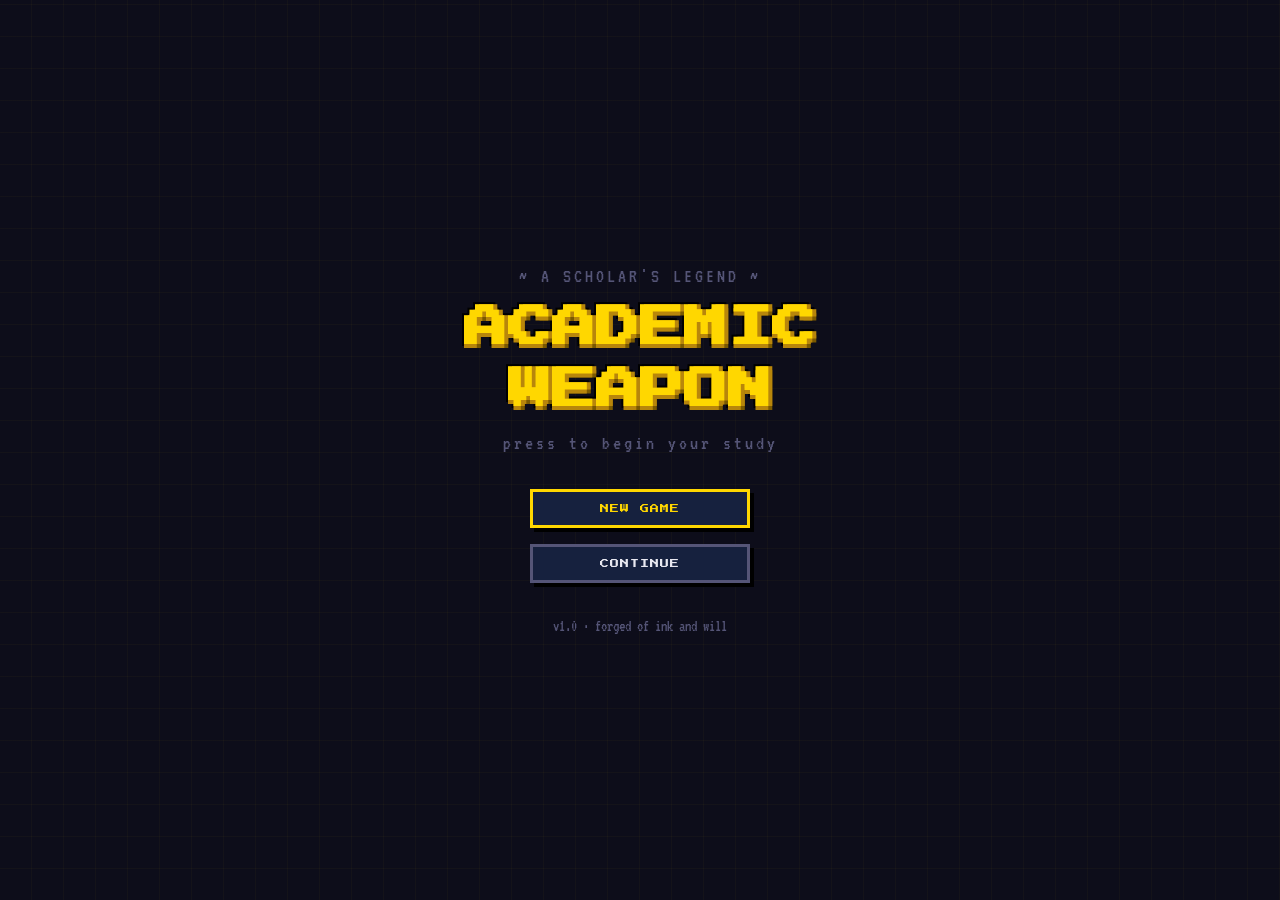
<file: index.html>
<!DOCTYPE html>
<html lang="en">
<head>
<meta charset="UTF-8">
<meta name="viewport" content="width=device-width, initial-scale=1.0">
<title>ACADEMIC WEAPON</title>
<link rel="preconnect" href="https://fonts.googleapis.com">
<link rel="preconnect" href="https://fonts.gstatic.com" crossorigin>
<link href="https://fonts.googleapis.com/css2?family=Press+Start+2P&family=VT323&display=swap" rel="stylesheet">
<link rel="stylesheet" href="styles.css">
</head>
<body>

<div id="app">

  <!-- ============ TITLE SCREEN ============ -->
  <div class="screen active" id="screen-title">
    <div class="title-bg-grid"></div>
    <div class="title-stack">
      <div class="title-logo">
        <div class="title-line-top">~ A SCHOLAR'S LEGEND ~</div>
        <h1 class="logo-text">ACADEMIC<br>WEAPON</h1>
        <div class="title-line-bot">press to begin your study</div>
      </div>
      <div class="title-buttons">
        <button class="pixel-btn primary" id="btn-new-game">NEW GAME</button>
        <button class="pixel-btn" id="btn-continue">CONTINUE</button>
      </div>
      <div class="title-footer">v1.0 · forged of ink and will</div>
    </div>
  </div>

  <!-- ============ CHARACTER CREATION ============ -->
  <div class="screen" id="screen-char-create">
    <div class="panel panel-wide">
      <div class="panel-header">* NAME THY SCHOLAR *</div>
      <div class="panel-body">
        <label class="field-label">ENTER NAME</label>
        <input class="pixel-input" type="text" id="input-name" maxlength="16" placeholder="Scholar">

        <label class="field-label">CHOOSE A CLASS</label>
        <div class="class-grid">
          <div class="class-card" data-class="Essayist">
            <div class="class-icon">✒</div>
            <div class="class-name">ESSAYIST</div>
            <div class="class-flavor">Structure-first. Bonus to outline XP.</div>
            <div class="class-stat">+2 FOCUS</div>
          </div>
          <div class="class-card" data-class="Debater">
            <div class="class-icon">⚔</div>
            <div class="class-name">DEBATER</div>
            <div class="class-flavor">Forged in argument. Bonus to thesis score.</div>
            <div class="class-stat">+2 WIT</div>
          </div>
          <div class="class-card" data-class="Researcher">
            <div class="class-icon">📜</div>
            <div class="class-name">RESEARCHER</div>
            <div class="class-flavor">Evidence wins wars. Bonus to citations.</div>
            <div class="class-stat">+2 LORE</div>
          </div>
          <div class="class-card" data-class="Storyteller">
            <div class="class-icon">✦</div>
            <div class="class-name">STORYTELLER</div>
            <div class="class-flavor">Prose that cuts. Bonus to mechanics.</div>
            <div class="class-stat">+2 GRIT</div>
          </div>
        </div>

        <div class="row-buttons">
          <button class="pixel-btn" data-nav="screen-title">BACK</button>
          <button class="pixel-btn primary" id="btn-confirm-char">BEGIN</button>
        </div>
      </div>
    </div>
  </div>

  <!-- ============ HUB ============ -->
  <div class="screen" id="screen-hub">
    <div class="hub-grid">
      <!-- LEFT: Character Sheet -->
      <div class="panel" id="panel-character">
        <div class="panel-header">CHARACTER</div>
        <div class="panel-body">
          <div class="char-portrait" id="char-portrait"></div>
          <div class="char-name" id="char-name">—</div>
          <div class="char-title" id="char-title">—</div>
          <div class="char-level-row">
            <span class="char-level-label">LV</span>
            <span class="char-level" id="char-level">1</span>
          </div>
          <div class="xp-bar-wrap">
            <div class="xp-bar-track"><div class="xp-bar-fill" id="xp-fill"></div></div>
            <div class="xp-bar-text" id="xp-text">0 / 120 XP</div>
          </div>
          <div class="stats-grid">
            <div class="stat-row"><span class="stat-k">FOCUS</span><span class="stat-v" id="stat-focus">0</span></div>
            <div class="stat-row"><span class="stat-k">WIT</span><span class="stat-v" id="stat-wit">0</span></div>
            <div class="stat-row"><span class="stat-k">GRIT</span><span class="stat-v" id="stat-grit">0</span></div>
            <div class="stat-row"><span class="stat-k">LORE</span><span class="stat-v" id="stat-lore">0</span></div>
          </div>
          <div class="streak-row">
            <span class="streak-icon">🔥</span>
            <span id="streak-count">0</span>
            <span class="streak-label">DAY STREAK</span>
          </div>
          <div class="abilities-block">
            <div class="abilities-header">ABILITIES</div>
            <ul class="abilities-list" id="abilities-list"></ul>
          </div>
          <div class="equipped-block">
            <div class="abilities-header">EQUIPPED</div>
            <div id="equipped-slot" class="equipped-slot">— empty —</div>
          </div>
        </div>
      </div>

      <!-- RIGHT: Main area -->
      <div class="hub-right">
        <div class="panel">
          <div class="panel-header">ACTIVE QUEST</div>
          <div class="panel-body" id="active-quest-area">
            <div class="empty-hint">No quest embarked. Open the QUEST BOARD to begin.</div>
          </div>
        </div>

        <div class="panel">
          <div class="panel-header">COURSES</div>
          <div class="panel-body">
            <div id="courses-list" class="courses-list"></div>
            <button class="pixel-btn small" id="btn-add-course">+ ADD COURSE</button>
          </div>
        </div>
      </div>
    </div>

    <!-- bottom nav -->
    <div class="nav-bar">
      <button class="nav-btn" data-nav="screen-quest-board">◆ QUESTS</button>
      <button class="nav-btn" data-nav="screen-inventory">▣ BAG</button>
      <button class="nav-btn" data-nav="screen-codex">☽ CODEX</button>
      <button class="nav-btn" data-nav="screen-settings">⚙ CONFIG</button>
      <button class="nav-btn" id="btn-mute">♪ MUTE</button>
      <button class="nav-btn danger" id="btn-reset-game">↺ RESET</button>
    </div>
  </div>

  <!-- ============ QUEST BOARD ============ -->
  <div class="screen" id="screen-quest-board">
    <div class="panel panel-wide">
      <div class="panel-header">QUEST BOARD</div>
      <div class="panel-body">
        <div class="quest-tabs">
          <button class="tab-btn active" data-tab="active">ACTIVE</button>
          <button class="tab-btn" data-tab="completed">COMPLETED</button>
        </div>
        <div class="course-filter" id="course-filter"></div>
        <div id="quest-list" class="quest-list"></div>
        <div class="row-buttons">
          <button class="pixel-btn" data-nav="screen-hub">BACK</button>
          <button class="pixel-btn primary" id="btn-new-quest">+ NEW QUEST</button>
        </div>
      </div>
    </div>
  </div>

  <!-- ============ QUEST DETAIL ============ -->
  <div class="screen" id="screen-quest-detail">
    <div class="panel panel-wide">
      <div class="panel-header" id="quest-detail-title">QUEST</div>
      <div class="panel-body" id="quest-detail-body"></div>
    </div>
  </div>

  <!-- ============ ESSAY EDITOR ============ -->
  <div class="screen" id="screen-essay-editor">
    <div class="panel panel-wide">
      <div class="panel-header">ESSAY FORGE</div>
      <div class="panel-body">
        <div class="editor-meta">
          <div id="editor-quest-name">—</div>
          <div class="editor-wc">
            <span id="editor-word-count">0</span> / <span id="editor-word-goal">0</span> words
          </div>
        </div>
        <div class="wc-bar-track"><div class="wc-bar-fill" id="wc-fill"></div></div>
        <textarea id="essay-text" class="pixel-textarea" placeholder="Begin writing. Each checkpoint of progress earns XP..."></textarea>
        <div class="row-buttons">
          <button class="pixel-btn" id="btn-editor-back">BACK</button>
          <button class="pixel-btn" id="btn-editor-save">SAVE</button>
          <button class="pixel-btn primary" id="btn-editor-submit">SUBMIT TO AI ORACLE</button>
        </div>
      </div>
    </div>
  </div>

  <!-- ============ AI EVAL ============ -->
  <div class="screen" id="screen-ai-eval">
    <div class="panel panel-wide">
      <div class="panel-header">AI ORACLE EVALUATION</div>
      <div class="panel-body" id="ai-eval-body"></div>
    </div>
  </div>

  <!-- ============ SETTINGS ============ -->
  <div class="screen" id="screen-settings">
    <div class="panel panel-wide">
      <div class="panel-header">CONFIG</div>
      <div class="panel-body">
        <label class="field-label">ANTHROPIC API KEY (stored locally, never sent to any server other than Anthropic)</label>
        <input class="pixel-input" type="password" id="input-api-key" placeholder="sk-ant-...">
        <div class="hint-text">Required for AI essay evaluation. Get one at console.anthropic.com</div>
        <div class="row-buttons">
          <button class="pixel-btn" data-nav="screen-hub">BACK</button>
          <button class="pixel-btn primary" id="btn-save-settings">SAVE</button>
        </div>
      </div>
    </div>
  </div>

  <!-- ============ INVENTORY ============ -->
  <div class="screen" id="screen-inventory">
    <div class="panel panel-wide">
      <div class="panel-header">INVENTORY</div>
      <div class="panel-body">
        <div id="inventory-grid" class="inventory-grid"></div>
        <div class="row-buttons">
          <button class="pixel-btn" data-nav="screen-hub">BACK</button>
        </div>
      </div>
    </div>
  </div>

  <!-- ============ CODEX ============ -->
  <div class="screen" id="screen-codex">
    <div class="panel panel-wide">
      <div class="panel-header">CODEX · FRAGMENTS OF THE BLADE</div>
      <div class="panel-body">
        <div class="codex-preamble">
          Whispers say the <em>Academic Weapons</em> — daggers forged of pure argument — exist.
          No one living has seen them. Collect fragments. Seek the truth.
        </div>
        <div id="codex-list" class="codex-list"></div>
        <div class="row-buttons">
          <button class="pixel-btn" data-nav="screen-hub">BACK</button>
        </div>
      </div>
    </div>
  </div>

  <!-- ============ LEVEL UP OVERLAY ============ -->
  <div class="overlay" id="overlay-levelup">
    <div class="levelup-content">
      <div class="levelup-flash"></div>
      <div class="levelup-text">LEVEL UP!</div>
      <div class="levelup-newlvl">LV <span id="levelup-lvl">2</span></div>
      <div class="levelup-title" id="levelup-title"></div>
      <div class="levelup-ability" id="levelup-ability"></div>
      <button class="pixel-btn primary" id="btn-levelup-close">CONTINUE</button>
    </div>
  </div>

  <!-- ============ LORE REVEAL OVERLAY ============ -->
  <div class="overlay" id="overlay-lore">
    <div class="lore-content">
      <div class="lore-header">~ A FRAGMENT UNEARTHED ~</div>
      <div class="lore-body" id="lore-body"></div>
      <button class="pixel-btn primary" id="btn-lore-close">CLOSE</button>
    </div>
  </div>

  <!-- ============ ITEM GET OVERLAY ============ -->
  <div class="overlay" id="overlay-item">
    <div class="item-get-content">
      <div class="item-get-header">✦ ITEM OBTAINED ✦</div>
      <div class="item-get-icon" id="item-get-icon">?</div>
      <div class="item-get-name" id="item-get-name">—</div>
      <div class="item-get-rarity" id="item-get-rarity">—</div>
      <div class="item-get-desc" id="item-get-desc">—</div>
      <button class="pixel-btn primary" id="btn-item-close">CONTINUE</button>
    </div>
  </div>

  <!-- ============ NEW QUEST MODAL ============ -->
  <div class="overlay" id="overlay-new-quest">
    <div class="panel">
      <div class="panel-header">NEW QUEST</div>
      <div class="panel-body">
        <label class="field-label">COURSE</label>
        <select id="quest-course" class="pixel-input"></select>

        <label class="field-label">ESSAY TITLE</label>
        <input type="text" id="quest-title" class="pixel-input" maxlength="60" placeholder="On the nature of time">

        <label class="field-label">WORD COUNT GOAL</label>
        <input type="number" id="quest-words" class="pixel-input" min="100" max="20000" value="1000">

        <label class="field-label">DEADLINE</label>
        <input type="datetime-local" id="quest-deadline" class="pixel-input">

        <label class="field-label">DIFFICULTY</label>
        <select id="quest-difficulty" class="pixel-input">
          <option value="Easy">Easy (0.8× XP)</option>
          <option value="Normal" selected>Normal (1.0× XP)</option>
          <option value="Hard">Hard (1.5× XP)</option>
          <option value="Legendary">Legendary (2.0× XP)</option>
        </select>

        <div class="row-buttons">
          <button class="pixel-btn" id="btn-cancel-quest">CANCEL</button>
          <button class="pixel-btn primary" id="btn-create-quest">FORGE QUEST</button>
        </div>
      </div>
    </div>
  </div>

  <!-- ============ ADD COURSE MODAL ============ -->
  <div class="overlay" id="overlay-add-course">
    <div class="panel">
      <div class="panel-header">ADD COURSE</div>
      <div class="panel-body">
        <label class="field-label">COURSE NAME</label>
        <input type="text" id="course-name" class="pixel-input" maxlength="24" placeholder="HIST 101">

        <label class="field-label">COLOR</label>
        <div class="color-picker" id="color-picker">
          <span class="color-chip" data-color="#FFD700" style="background:#FFD700"></span>
          <span class="color-chip" data-color="#9B59B6" style="background:#9B59B6"></span>
          <span class="color-chip" data-color="#00FF9F" style="background:#00FF9F"></span>
          <span class="color-chip" data-color="#FF4444" style="background:#FF4444"></span>
          <span class="color-chip" data-color="#4FC3F7" style="background:#4FC3F7"></span>
          <span class="color-chip" data-color="#FF8C42" style="background:#FF8C42"></span>
        </div>

        <div class="row-buttons">
          <button class="pixel-btn" id="btn-cancel-course">CANCEL</button>
          <button class="pixel-btn primary" id="btn-save-course">SAVE</button>
        </div>
      </div>
    </div>
  </div>

  <!-- ============ MOMO DIALOGUE OVERLAY ============ -->
  <div class="momo-overlay" id="overlay-momo">
    <div class="momo-box">
      <div class="momo-sprite" id="momo-sprite"></div>
      <div class="momo-body">
        <div class="momo-name">MOMO</div>
        <div class="momo-text" id="momo-text"></div>
        <div class="momo-next" id="momo-next">▼</div>
      </div>
    </div>
  </div>

  <!-- XP Floating Toast -->
  <div class="toast-layer" id="toast-layer"></div>

</div>

<script src="game.js"></script>
</body>
</html>
</file>
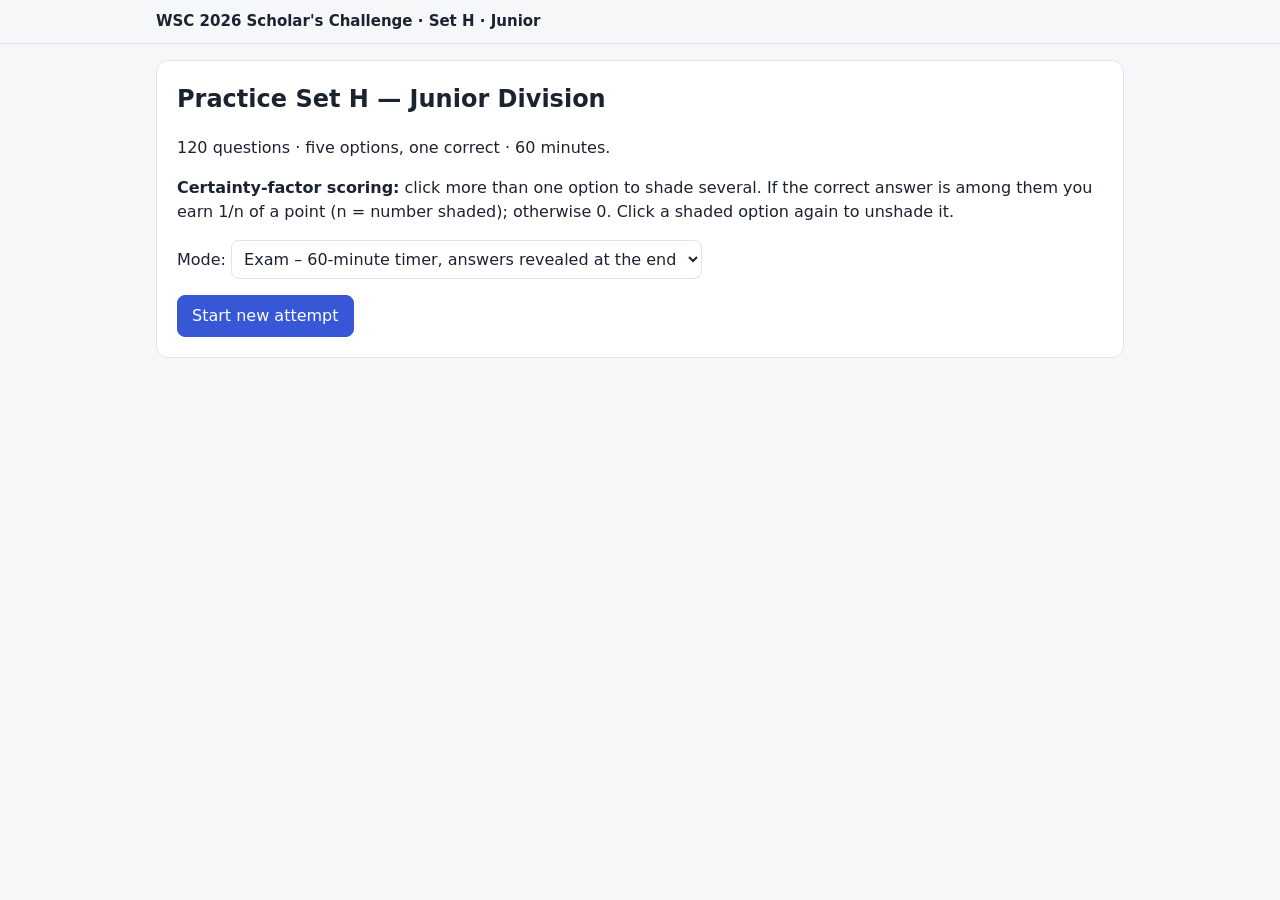
<file: wsc-quiz/index.html>
<!doctype html>
<html lang="en">
<head>
<meta charset="utf-8">
<meta name="viewport" content="width=device-width, initial-scale=1">
<title>WSC 2026 Scholar's Challenge – Set H (Junior)</title>
<style>
:root{--bg:#f6f7f9;--card:#fff;--fg:#1c2330;--mut:#6b7385;--line:#dfe3ea;--acc:#3757d6;--accbg:#e8edff;--ok:#1f8a4c;--okbg:#e2f5ea;--bad:#c2372f;--badbg:#fdeaea;--warn:#b7791f}
@media (prefers-color-scheme:dark){:root:not([data-theme="light"]){--bg:#141821;--card:#1d2330;--fg:#e8ebf2;--mut:#98a1b5;--line:#2e3647;--acc:#7d97ff;--accbg:#26305a;--ok:#4cc580;--okbg:#17342a;--bad:#ff7a70;--badbg:#3b1f22;--warn:#e3b04b;color-scheme:dark}}
:root[data-theme="dark"]{--bg:#141821;--card:#1d2330;--fg:#e8ebf2;--mut:#98a1b5;--line:#2e3647;--acc:#7d97ff;--accbg:#26305a;--ok:#4cc580;--okbg:#17342a;--bad:#ff7a70;--badbg:#3b1f22;--warn:#e3b04b;color-scheme:dark}
*{box-sizing:border-box}
[hidden]{display:none!important}
body{margin:0;background:var(--bg);color:var(--fg);font:16px/1.5 system-ui,-apple-system,Segoe UI,Roboto,sans-serif}
button{font:inherit;color:inherit;cursor:pointer}
.wrap{max-width:1000px;margin:0 auto;padding:16px}
header{position:sticky;top:env(safe-area-inset-top,0px);z-index:5;background:var(--bg);border-bottom:1px solid var(--line)}
header .wrap{display:flex;align-items:center;gap:12px;padding:10px 16px}
header h1{font-size:15px;margin:0;flex:1}
#timer{font-variant-numeric:tabular-nums;font-weight:700;font-size:18px;padding:4px 10px;border-radius:8px;background:var(--card);border:1px solid var(--line)}
#timer.low{color:var(--bad);border-color:var(--bad)}
.btn{border:1px solid var(--line);background:var(--card);padding:8px 14px;border-radius:8px}
.btn:hover{border-color:var(--acc)}
.btn.pri{background:var(--acc);border-color:var(--acc);color:#fff}
.btn:disabled{opacity:.4;cursor:default}
.card{background:var(--card);border:1px solid var(--line);border-radius:12px;padding:20px}
.layout{display:grid;grid-template-columns:1fr 250px;gap:16px;align-items:start}
@media(max-width:800px){.layout{grid-template-columns:1fr}}
.qnum{color:var(--mut);font-size:14px;margin-bottom:6px}
.qtext{font-size:19px;font-weight:600;margin:0 0 16px}
.opt{display:flex;gap:12px;width:100%;text-align:left;padding:12px 14px;margin-bottom:8px;border:1.5px solid var(--line);border-radius:10px;background:var(--card)}
.opt:hover{border-color:var(--acc)}
.opt .l{flex:none;width:26px;height:26px;border-radius:50%;border:1.5px solid var(--line);display:grid;place-items:center;font-size:13px;font-weight:700}
.opt.sel{border-color:var(--acc);background:var(--accbg)}
.opt.sel .l{background:var(--acc);border-color:var(--acc);color:#fff}
.opt.ok{border-color:var(--ok);background:var(--okbg)}
.opt.ok .l{background:var(--ok);border-color:var(--ok);color:#fff}
.opt.bad{border-color:var(--bad);background:var(--badbg)}
.opt.bad .l{background:var(--bad);border-color:var(--bad);color:#fff}
.opt.struck{opacity:.55;text-decoration:line-through}
.hint{font-size:13px;color:var(--mut);margin:0 0 14px}
.nav{display:flex;gap:8px;margin-top:14px;flex-wrap:wrap}
.nav .sp{flex:1}
#grid{display:grid;grid-template-columns:repeat(6,1fr);gap:5px}
#grid button{aspect-ratio:1;border:1px solid var(--line);background:var(--card);border-radius:6px;font-size:12px;padding:0}
#grid button.ans{background:var(--accbg);border-color:var(--acc)}
#grid button.flag{box-shadow:inset 0 -3px 0 var(--warn)}
#grid button.cur{outline:2px solid var(--fg)}
#grid button.ok{background:var(--okbg);border-color:var(--ok)}
#grid button.bad{background:var(--badbg);border-color:var(--bad)}
.side .stat{font-size:13px;color:var(--mut);margin:10px 0}
.center{text-align:center}
.big{font-size:44px;font-weight:800;margin:8px 0}
.row{display:flex;gap:10px;flex-wrap:wrap;justify-content:center;margin-top:16px}
.fb{margin-top:10px;font-size:14px;padding:8px 12px;border-radius:8px;background:var(--bg)}
.tabs{display:flex;gap:6px;margin:14px 0;flex-wrap:wrap}
.tabs button.on{background:var(--acc);border-color:var(--acc);color:#fff}
.hide{display:none!important}
#modal{position:fixed;inset:0;background:rgba(0,0,0,.5);display:grid;place-items:center;padding:16px;z-index:20}
#modal .card{max-width:420px;width:100%}
#modal .row{justify-content:flex-end}
select{font:inherit;padding:8px;border-radius:8px;border:1px solid var(--line);background:var(--card);color:var(--fg)}
</style>
</head>
<body>
<header><div class="wrap">
  <h1>WSC 2026 Scholar's Challenge · Set H · Junior</h1>
  <span id="timer" class="hide">60:00</span>
  <button class="btn" id="hsubmit" hidden>Submit</button>
</div></header>
<main class="wrap" id="app"></main>
<div id="modal" hidden><div class="card"><p id="mmsg" style="margin-top:0"></p><div class="row"><button class="btn" id="mno">Cancel</button><button class="btn pri" id="myes">OK</button></div></div></div>

<script>
const Q = [{"n": 1, "q": "Which index would best expose a country whose GDP is rising while its poorest households gain nothing?", "o": ["Big Mac Index", "Gross National Income", "Passport Index", "Labor Productivity", "Gini Coefficient"], "a": 4}, {"n": 2, "q": "What does a skeleton screen put on the page while content loads?", "o": ["The program's logo and its version number", "Lines of text reporting each step", "A percentage counting up to completion", "Grey placeholder boxes in the page's layout", "A spinning icon of unchanging size"], "a": 3}, {"n": 3, "q": "Brad Myers's 1985 result about progress bars is best described as:", "o": ["Reassuring even when inaccurate", "Accurate but widely disliked", "Useful only to programmers", "Faster than every alternative", "Harmful to task completion"], "a": 0}, {"n": 4, "q": "An elevator close-door button wired to nothing and Wizard of Oz testing share which property?", "o": ["Both replace a human operator with working software", "Both were introduced to cut a building's running costs and its staffing", "Both were abandoned once users complained about them", "The user credits a mechanism that is not doing the work", "Both ask the user to consent before they begin"], "a": 3}, {"n": 5, "q": "Houston airport's lengthened walk to baggage claim and the design of a doctor's waiting room share which aim?", "o": ["Reducing the number of staff on shift", "Making the true remaining wait time visible", "Filling the wait rather than shortening it", "Charging the visitor a fee for the delay", "Moving the queue somewhere out of public view"], "a": 2}, {"n": 6, "q": "The Passport Index and the voyage of the MS St. Louis both turn on which fact?", "o": ["Wealthy countries issue the most visas on arrival", "Border officials favour applicants who speak the language", "A ship may dock wherever its flag of registry permits", "Admission is decided by the document, not the traveller", "Sea travel costs refugees less than air travel does"], "a": 3}, {"n": 7, "q": "Frida Kahlo's The Bus and the Gini Coefficient both do which of these?", "o": ["Measure a household's access to clean drinking water", "Compare one identical purchase across two currencies", "Record how far a population travels to reach work", "Hold a society's whole income range in one view", "Rank countries against one another by total wealth"], "a": 3}, {"n": 8, "q": "Why did the fast-to-slow progress indicator produce the lowest abandonment rate?", "o": ["It awarded users points once they finished", "It matched the true processing speed", "Early progress beat what users expected", "It finished the survey in less time", "It concealed how many questions remained"], "a": 2}, {"n": 9, "q": "The throbber differs from the percentage progress bar in much the same way that:", "o": ["a rough draft differs from a copy sent to the printer", "a ladder differs from a staircase", "a whisper differs from a shout", "an indeterminate sentence differs from a fixed term", "a map differs from a photograph"], "a": 3}, {"n": 10, "q": "Which of these would Brad Myers most likely defend?", "o": ["A survey that hides how long it will take", "A console log shown only to the developers", "A splash screen that conceals the whole wait", "A loading screen carrying no indicator at all", "A progress bar that does not track real progress"], "a": 4}, {"n": 11, "q": "Which of these is LEAST likely to be a placebo button in the curriculum's examples?", "o": ["A pedestrian crossing button", "A crosswalk button in Austin, Texas", "An office wall thermostat", "A vending machine's selection button", "An elevator's close-door button"], "a": 3}, {"n": 12, "q": "Oliver Burkeman's done list and the progress bar share which feature?", "o": ["Both report what is finished, not what remains", "Both cap how many items may be open at once", "Both were designed to be read by a manager", "Both set a deadline the user has to meet", "Both rank the remaining tasks by urgency"], "a": 0}, {"n": 13, "q": "A supporter of the message of Sinatra's \"My Way\" would most likely value:", "o": ["debts repaid before the end", "a reputation defended in public", "a fortune left to one's children", "choices made on one's own terms", "a faith held to without any doubt"], "a": 3}, {"n": 14, "q": "Which of these would the Fifth Monarchy Men most likely have expected?", "o": ["A reduction in the hours of manual labour", "The abolition of all religious observance", "A new college for experimental science", "The restoration of the Stuart monarchy", "The kingdom of Jesus established on earth"], "a": 4}, {"n": 15, "q": "Why did 1666 in particular read as apocalyptic to Londoners?", "o": ["A comet had been visible for three months", "A solar eclipse crossed England that year", "The year's final three digits were 666", "Half the city's population had died", "The Thames had flooded the lower city"], "a": 2}, {"n": 16, "q": "The Millerites and Francis Fukuyama's End of History are alike in which respect?", "o": ["A declared ending was reinterpreted rather than abandoned", "Both set their date by reading the Book of Daniel", "Both predicted the collapse of a named empire", "Both were retracted by their authors within a decade", "Both were funded by a national government"], "a": 0}, {"n": 17, "q": "Which change did Van Gogh make in the smallest of the three Bedroom in Arles canvases?", "o": ["Lighter colours and more delicate brushwork", "The addition of a figure seated on the chair", "A switch to a single-point perspective scheme", "The removal of the bed from the room", "A shift from oil paint to watercolour"], "a": 0}, {"n": 18, "q": "\"In the Bedroom Down the Hall\" was cut from Dear Evan Hansen for a reason the Iron Triangle would describe as:", "o": ["Time extended because the budget allowed it", "Scope surrendered to protect the schedule", "Cost increased in order to protect quality", "Quality surrendered in order to reduce cost", "Scope widened after the deadline moved"], "a": 1}, {"n": 19, "q": "The Beatles' home demo of \"Strawberry Fields Forever\" is valued for the same reason a low-fidelity prototype is:", "o": ["It exposes the structure the finished version covers", "It records the reaction of a test audience", "It was made by a larger group of contributors", "It was released to the public before the final", "It costs less to reproduce and distribute"], "a": 0}, {"n": 20, "q": "What does Illich's Law state about hours worked?", "o": ["Output rises in proportion to the hours invested", "A fifth of the hours produce most of the result", "The last tenth of the work takes half the total time", "Past a threshold, productivity falls and then turns negative", "Adding workers to work already running late delays it further"], "a": 3}, {"n": 21, "q": "The Hawthorne Effect and Laurence Steinberg's driving simulation both show that being watched changes behaviour, but they differ because Steinberg's subjects:", "o": ["were studied over a period of several years", "had been selected for their existing skill", "showed the same behaviour either way", "took more risks rather than working harder", "were observed without being told about it"], "a": 3}, {"n": 22, "q": "The 1671 London ordinance that followed the Great Fire required which of these?", "o": ["Fire breaks between adjoining terraces", "Brick facades on every new building", "A minimum width for all city streets", "Elevated walkways of Purbeck stone", "Cobblestone walkways and protective bollards"], "a": 4}, {"n": 23, "q": "Which of these would Frank Lloyd Wright most likely have approved?", "o": ["A garage protruding ahead of the front door", "A roofed carport forming part of the house", "A separate stable built behind the house", "A multi-storey lot at the end of the street", "Kerbside parking along a residential road"], "a": 1}, {"n": 24, "q": "Moving sidewalks and desire paths both demonstrate which point about routes?", "o": ["Public transport carries more people per lane than private cars", "People choose their own direction, so a fixed one is ignored", "Paved surfaces last longer than unpaved ones", "Shorter routes always attract heavier traffic", "Pedestrians will pay for a faster crossing"], "a": 1}, {"n": 25, "q": "What distinguishes a proof of concept from a minimum viable product?", "o": ["It is always a physical rather than digital object", "It is shown to investors but never to users", "It is built by engineers rather than designers", "It contains every feature the final product will have", "It shows the idea is possible, not that it sells"], "a": 4}, {"n": 26, "q": "Fusion power occupies the same position in this year's curriculum that a proof of concept occupies in the prototyping cycle, because both:", "o": ["were abandoned after a single failed trial", "were financed by venture capital", "have shown the principle without a working product", "require a patent before work can continue", "are tested on a sample of users before anything is built"], "a": 2}, {"n": 27, "q": "Why did Amazon's Just Walk Out stores need around 700 human reviews per 1,000 sales?", "o": ["The cameras failed in low-light conditions", "Local law required a cashier to be present", "The stores had no way to accept card payments", "Customers repeatedly refused to use the system", "The machine learning model still needed labelled data"], "a": 4}, {"n": 28, "q": "What did Brian Eno say Ambient 1: Music for Airports was meant to carry?", "o": ["A melody the traveller would remember later", "A connection to death rather than cheerfulness", "A rhythm matched to a walking pace", "A recording of the terminal's own noise", "A warning that a departure was imminent"], "a": 1}, {"n": 29, "q": "Monet's Gare Saint-Lazare in this year's curriculum is best described as:", "o": ["Unfinished by comparison with its companions", "Photographic in its architectural detail", "Symmetrical about the bridge at its centre", "Empty of any figure on the platform", "Painted entirely in a single sitting"], "a": 0}, {"n": 30, "q": "Which rite of passage in this year's curriculum is triggered by an achievement rather than an age?", "o": ["Khatam al-Quran", "Fiesta de Quinceanera", "Sweet sixteen", "Seijin no Hi", "Guan Li"], "a": 0}, {"n": 31, "q": "Which of these would the speaker of Gwendolyn Brooks's \"We Real Cool\" most likely accept?", "o": ["That their parents were right after all", "That the pool hall should be shut down", "That the path they are on ends early", "That work is better than idleness", "That school will be finished next year"], "a": 2}, {"n": 32, "q": "What did the Chinese south-pointing spoon originally serve?", "o": ["Timekeeping", "Mining for jade", "Sea navigation", "Land surveying", "Divination"], "a": 4}, {"n": 33, "q": "Why is the radical pair mechanism, rather than magnetite, the leading explanation for bird magnetoreception?", "o": ["Earth's field is too weak to act by any other route", "Birds navigate only during the daytime", "Radio interference cannot affect magnetite", "Magnetite is found only in magnetotactic bacteria, never in birds", "Birds have no iron in their beaks"], "a": 0}, {"n": 34, "q": "Which reading of \"The Road Not Taken\" does the curriculum call the common misunderstanding?", "o": ["That it denies any choice was ever made", "That it recommends retracing the route later", "That it prefers the more familiar road", "That it celebrates choosing the unusual path", "That it warns against travelling at night"], "a": 3}, {"n": 35, "q": "Which of these is NOT among the longevity approaches listed in this year's curriculum?", "o": ["Senotherapeutics", "Bioprinting", "Telomere extension", "Cryonics", "Gene drives"], "a": 4}, {"n": 36, "q": "The five separate endings of The Return of the King function in much the same way that:", "o": ["a series of epilogues does in a long novel", "a footnote does in an academic paper", "an interval does in a stage play", "a sequel does after a successful release", "a trailer does in the minutes before a feature film"], "a": 0}, {"n": 37, "q": "In the Pentagon writing exercise, what did the one general who answered say she did after listing priorities?", "o": ["Delegated the lower half to her staff", "Ranked them again the following morning", "Set a separate deadline against each one", "Crossed out everything from three down", "Combined the smallest of them into one"], "a": 3}, {"n": 38, "q": "Which of these would Umberto Eco most likely classify as a poetic list?", "o": ["An inventory of a museum's holdings", "A shopping list for the week", "A restaurant's numbered menu", "Homer's catalogue of the Greek ships", "A register of a kingdom's rivers"], "a": 3}, {"n": 39, "q": "According to recent work on the Zeigarnik Effect, why does an unfinished task keep returning to mind?", "o": ["The reward for finishing was set too low", "The task was more difficult than expected", "The task was interrupted by another that mattered more", "The conscious mind has forgotten the deadline", "The unconscious is asking for a plan to be made"], "a": 4}, {"n": 40, "q": "Which event would Sandro Botticelli most likely have read as the sign behind The Mystical Nativity?", "o": ["A comet crossing the night sky", "The fall of Constantinople", "A French invasion of Italy", "The arrival of the Black Death", "The sack of Rome by imperial troops"], "a": 2}, {"n": 41, "q": "Durer's Four Horsemen is to the Book of Revelation as Schreckengost's Apocalypse '42 is to:", "o": ["the four plagues of ancient Egypt", "the leaders of the Axis powers", "the commanders of the Allied forces", "the first use of the atomic bomb", "the influenza pandemic of 1918"], "a": 1}, {"n": 42, "q": "Why can the money spent on the Y2K bug not be shown to have worked?", "o": ["The affected systems were replaced anyway", "Governments refused to release their figures", "The failure it was meant to stop never arrived", "The spending was never publicly recorded", "The bug was found to have been imaginary"], "a": 2}, {"n": 43, "q": "The global spending on the Y2K bug and a project's risk register share which awkward feature?", "o": ["Both assign a single owner to every threat", "Both are compiled only after the event occurs", "Both rank threats by the cost of fixing them", "Both were first introduced by national governments", "A prevented harm leaves no evidence it was prevented"], "a": 4}, {"n": 44, "q": "Weekly chlorophyll readings in a lake begin swinging more widely without trending up or down. Which idea applies?", "o": ["The multidimensional measurement of poverty", "The second law applied to a closed system", "Termination shock after a cooling programme", "A breached tipping point in a warm-water reef", "Rising variance as a precursor to collapse"], "a": 4}, {"n": 45, "q": "The figure of Death in Bruegel's The Triumph of Death is best described as:", "o": ["A hooded man with an hourglass", "A crowned king on a throne", "A skeleton riding a horse", "A winged serpent above a city", "An angel carrying a sword"], "a": 2}, {"n": 46, "q": "John Martin's The Great Day of His Wrath is most often read as condemning which of these?", "o": ["Scientific inquiry", "Foreign conquest", "The industrial city", "Naval warfare", "Religious tolerance"], "a": 2}, {"n": 47, "q": "Munch's Despair differs from The Scream in much the same way that:", "o": ["a printed edition differs from a single unique original", "a commission differs from a private work", "a sketch differs from a finished oil", "a named individual differs from an anonymous figure", "a portrait differs from a landscape"], "a": 3}, {"n": 48, "q": "Matisse's Dance (II) differs from Dance (I) chiefly in being:", "o": ["Composed of six rather than five figures", "More saturated and more muscular", "Smaller and more delicately painted", "Set against an interior wall", "Painted from a photograph"], "a": 1}, {"n": 49, "q": "Which element were the writers of \"Golden\" required to include?", "o": ["A reference to the film's director", "A key change in the final chorus", "The three members' backstories", "A spoken introduction in English", "A repeated four-note guitar figure"], "a": 2}, {"n": 50, "q": "Why was \"Count on Me\" replaced in Aladdin?", "o": ["It was too expensive to stage", "It failed to establish Aladdin as street-smart", "It repeated a melody used elsewhere", "Its lyricist had left the production", "It gave Jasmine too little of the melody to sing"], "a": 1}, {"n": 51, "q": "Which line did Lin-Manuel Miranda carry from \"This One's Mine\" into the finished number?", "o": ["\"This one's mine\"", "\"I am helpless\"", "\"Down for the count\"", "\"Look into your eyes\"", "\"My name is Eliza\""], "a": 0}, {"n": 52, "q": "A student repeats a list aloud without connecting it to anything they already know. Which kind of rehearsal is this?", "o": ["Conversational rehearsal", "Cumulative rehearsal", "Maintenance rehearsal", "Elaborative rehearsal", "Attentional refreshing"], "a": 2}, {"n": 53, "q": "How does the demo of \"Dead Mom\" differ from the Broadway version?", "o": ["It omits any reference to her mother", "It is in a higher key with a longer bridge", "It was written by a different composer and lyricist", "It has no instrumental accompaniment", "It is sung by a male performer"], "a": 1}, {"n": 54, "q": "Brooks' Law is to a late software project as Braess's Paradox is to:", "o": ["an inflating currency", "a congested road network", "a rising national debt", "an overheated reactor", "a collapsing fish stock"], "a": 1}, {"n": 55, "q": "Conway's Law describes a relationship that is best characterised as:", "o": ["Contradiction", "Causation", "Coincidence", "Correspondence", "Compensation"], "a": 3}, {"n": 56, "q": "Which of these would Douglas Hofstadter's law predict?", "o": ["A revised estimate will still be too short", "A project will finish under its budget", "The last tenth will take the least time", "A delay will shorten the following stage", "A team will shrink as the deadline nears"], "a": 0}, {"n": 57, "q": "Antoni Gaudi's remark \"My client is not in a hurry\" referred to:", "o": ["A private patron", "His own foreman", "The Barcelona city council", "God", "The Vatican"], "a": 3}, {"n": 58, "q": "What stalled Nusantara after 2024?", "o": ["An earthquake damaged the site", "A court ruled the move unconstitutional", "A change of president redirected the budget", "The chosen site proved to be unbuildable", "Foreign contractors were barred by law"], "a": 2}, {"n": 59, "q": "Which failure defines the delay to Berlin Brandenburg Airport?", "o": ["Withdrawal of the state shareholders", "Disputes over the airport's naming", "Smoke extraction in the main terminal", "A shortage of construction steel", "The collapse of a runway surface"], "a": 2}, {"n": 60, "q": "Taylorism is to a worker's individual movements as Max Weber's bureaucracy is to:", "o": ["the machine's hourly rate of output", "the customer's stated quality requirements", "the supplier's agreed delivery schedule", "the state's published economic statistics", "the organisation's chain of authority"], "a": 4}, {"n": 61, "q": "Who designed the Temple Street Parking Garage in New Haven?", "o": ["John H. Kunsky", "Michel Targe", "Daniel Buren", "Peter Kunz", "Paul Rudolph"], "a": 4}, {"n": 62, "q": "The facade of the Lego Parking House takes its pattern from:", "o": ["The company's original logo", "The company's City road plates", "The street grid of Billund", "A section through a standard brick", "The outline of the Legoland park"], "a": 1}, {"n": 63, "q": "Snout houses look wrong to critics for a reason Immanuel Kant would state as:", "o": ["Their purpose is concealed rather than shown", "Their function is too plain to admire", "They copy an older style badly", "They are too costly for their setting", "They were built without an architect"], "a": 0}, {"n": 64, "q": "Alfred Speer's 1871 patent for a moving sidewalk proposed:", "o": ["A belt raised above the existing roadway", "A circular belt around a central square", "Three parallel belts at different speeds", "A single belt running the length of Broadway", "A belt powered by descending water"], "a": 2}, {"n": 65, "q": "Why did the Michigan Theater close before it became a parking garage?", "o": ["Its owner died without naming a successor", "It had too little parking for its audience", "The city withdrew its operating licence", "A larger theatre opened on the same block", "Its roof was condemned as unsafe"], "a": 1}, {"n": 66, "q": "Which of these is NOT one of the six floristic kingdoms planted in Grand Park?", "o": ["Saharan", "Boreal", "Neotropical", "Cape", "Australian"], "a": 0}, {"n": 67, "q": "A skeleton screen and a wireframe look alike because both:", "o": ["Stand in for content that is not there yet", "Record how long the process will take", "Replace an image with its written description", "Mark the point where a task has failed", "Are shown only to the development team"], "a": 0}, {"n": 68, "q": "The dispute over the Isleworth Mona Lisa is, in prototyping terms, a dispute about whether it is:", "o": ["A mockup or a proof of concept", "A pilot or a minimum viable product", "A wireframe or a storyboard", "A draft or a finished object", "A sketch or a paper prototype"], "a": 3}, {"n": 69, "q": "A mockup is to a working prototype as a theatre set is to:", "o": ["A scale model", "A photograph of a street", "A rehearsal schedule", "An architect's blueprint", "A functioning building"], "a": 4}, {"n": 70, "q": "Vibe coding stands to a reviewed codebase in much the same relation that:", "o": ["an unedited draft stands to a proofread one", "a translation stands to its original", "a summary stands to a full report", "a patent stands to a product", "a rehearsal stands to a performance"], "a": 0}, {"n": 71, "q": "Which of these would Sarah Boone's patent most directly have improved?", "o": ["Cutting a paper pattern", "Dyeing a length of cloth", "Ironing a fitted sleeve", "Sewing a straight seam", "Folding a finished shirt"], "a": 2}, {"n": 72, "q": "A startup tells customers an assistant is joining their meetings while two founders take the notes by hand. This is:", "o": ["A proof of concept", "A rapid prototyping cycle", "A high-fidelity prototype", "Wizard of Oz testing", "A minimum marketable feature"], "a": 3}, {"n": 73, "q": "A team wants to know whether users can find a button before any code exists. Which method would help LEAST?", "o": ["A storyboard", "Chaos engineering", "A wireframe", "A low-fidelity mockup", "A paper prototype"], "a": 1}, {"n": 74, "q": "Max Richter's Sleep is to a full night as Brian Eno's Music for Airports is to:", "o": ["a recorded interview", "an orchestral concert", "a completed journey", "a delayed departure", "a morning commute"], "a": 3}, {"n": 75, "q": "Which of these would Marc Auge be LEAST likely to call a place?", "o": ["A town's covered market", "A village square", "A family kitchen", "A neighbourhood church", "An airport transit corridor"], "a": 4}, {"n": 76, "q": "Which of these would Immanuel Kant's account of beauty most readily cover?", "o": ["A tool that performs its function well", "A diagram that explains a process", "A rule that applies without exception", "An empty corridor that pleases the eye", "A price that reflects an object's worth"], "a": 3}, {"n": 77, "q": "The doorway effect is to a walk between rooms as a chapter break is to:", "o": ["a novel's plot", "an author's style", "a library's shelf", "a book's cover", "a printed page"], "a": 0}, {"n": 78, "q": "Andrew Wyeth's Christina's World is best characterised as:", "o": ["An exercise in perspective", "A psychological landscape", "A study for a mural", "A record of a real event", "A commissioned portrait"], "a": 1}, {"n": 79, "q": "A game strands the player in a clean, empty office with no enemy and no timer. Which effect is being used?", "o": ["Termination shock", "Purposiveness with purpose", "Encoding specificity", "The doorway effect", "Liminality"], "a": 4}, {"n": 80, "q": "A vision quest and The Backrooms both place a person alone in a featureless space, but the vision quest differs because it is:", "o": ["Shorter than a single day", "Entered on purpose and then interpreted", "Undertaken in a group of equals", "Repeated at the same age each year", "Recorded on film for an audience"], "a": 1}, {"n": 81, "q": "Guan Li is to a Chinese man of twenty as Seijin no Hi is to:", "o": ["a Japanese family's eldest son", "a Japanese emperor's coronation", "every Japanese adult of that year", "a Japanese student's graduation", "a Japanese man of thirty"], "a": 2}, {"n": 82, "q": "Which of these would the grandfather in \"The Medicine Bag\" most likely have regarded as the bag's purpose?", "o": ["Recording the names of the dead", "Marking its holder as a healer", "Proving a claim to reservation land", "Protecting its holder from injury", "Carrying a family's history forward"], "a": 4}, {"n": 83, "q": "A sixteen-year-old refuses an easy route home so friends will watch them take a harder one. Which finding applies?", "o": ["The prefrontal cortex matures front to back", "Neophilia predicts a dislike of routine", "Adolescent risk rises with an audience", "Differentiation begins with a change of name", "Neural pruning removes unused connections"], "a": 2}, {"n": 84, "q": "Which of these would Rumi's \"A stone I died\" treat as the reason not to fear death?", "o": ["Each death so far produced a higher form", "The dead are remembered by the living", "Death arrives for everyone equally", "A god has promised a reward afterwards", "Pain ends at the moment of death"], "a": 0}, {"n": 85, "q": "Donne's address to Death is to Death as a defendant's address to a court is to:", "o": ["a friend who has been wronged", "a rival who is better armed", "a witness who is mistaken", "a stranger who is indifferent", "a judge whose power is borrowed"], "a": 4}, {"n": 86, "q": "Tennyson's Ulysses is to Ithaca as Claudette in \"St. Lucy's Home for Girls Raised by Wolves\" is to:", "o": ["the forest outside the window", "the human world she half enters", "the sister who adapts fastest", "the nun who teaches her", "the pack she was born into"], "a": 1}, {"n": 87, "q": "Which of these would count LEAST as a rite of passage under the curriculum's own grouping?", "o": ["Receiving a first paycheck", "Moving out of a parent's home", "Turning on a new phone", "Voting for the first time", "Passing a driving test"], "a": 2}, {"n": 88, "q": "Which of these would the speaker of \"Prospective Immigrants Please Note\" present as the cost of not going through?", "o": ["Much will blind you", "Your children will not follow", "You will lose your name", "The door will be locked behind you", "You will be turned back at sea"], "a": 0}, {"n": 89, "q": "Magnetoreception is to a bird as a chronometer is to:", "o": ["a pilot reading a wind speed", "a surveyor measuring a coastline", "a navigator fixing longitude", "a captain judging depth", "an astronomer naming a star"], "a": 2}, {"n": 90, "q": "Which of these would Emma Lazarus's \"The New Colossus\" set against the Colossus of Rhodes?", "o": ["A poem rather than a statue", "A woman rather than a god", "A harbour rather than an island", "Electricity rather than bronze", "A welcome rather than a conquest"], "a": 4}, {"n": 91, "q": "A bird kept in a cage in autumn becomes restless and hops repeatedly toward one side. Which term applies?", "o": ["Olfactory navigation", "Zugunruhe", "Spatial memory", "Magnetoreception", "Neophilia"], "a": 1}, {"n": 92, "q": "Marilyn Chin's \"We Are Americans Now, We Live in the Tundra\" characterises America as:", "o": ["A garden run wild", "A frozen harbour lit from end to end at night", "A tundra rich in game", "A sea of cities and a wood of cars", "A begonia bitten by insects"], "a": 3}, {"n": 93, "q": "Which of these would Richard Blanco's \"Mother Country\" offer as what finally settles where you belong?", "o": ["Where your children are raised", "Where you choose to die", "Where your parents were born", "Where you learned the language", "Where your passport was issued"], "a": 1}, {"n": 94, "q": "Which of these would the Inuit navigators described in the curriculum have been LEAST likely to rely on?", "o": ["Star positions", "Snowdrift shapes", "Remembered landmarks", "Wind direction", "A magnetic compass"], "a": 4}, {"n": 95, "q": "Edward Hopper's Western Motel and Marc Auge's non-place share which property?", "o": ["A view obstructed by industrial machinery", "A building that has outlived its original purpose", "A figure shown from behind rather than in front", "A room furnished for anyone and belonging to no one", "A setting recorded at the moment of departure"], "a": 3}, {"n": 96, "q": "A desire path is to a paved sidewalk as a holloway is to:", "o": ["a toll gate", "a surveyed road", "a city grid", "a mountain tunnel", "a stone bridge"], "a": 1}, {"n": 97, "q": "The explore-exploit problem is to a driver choosing a route as a risk register is to:", "o": ["a buyer comparing two suppliers", "an auditor checking last year's accounts", "a surveyor mapping an unknown valley", "an engineer testing a new material", "a manager choosing which threats to watch"], "a": 4}, {"n": 98, "q": "Which of these would a critic of stroads identify as their defining fault?", "o": ["They are more expensive than motorways", "They attempt two incompatible jobs at once", "They require more frequent resurfacing", "They cannot carry heavy freight vehicles", "They were built without public consultation"], "a": 1}, {"n": 99, "q": "A city opens a new bypass and the average commute lengthens. Which idea explains this?", "o": ["Route elasticity", "The Steiner Tree Problem", "Dead reckoning", "The travelling salesman problem", "Braess's Paradox"], "a": 4}, {"n": 100, "q": "Which work in this year's curriculum was written closest in time to the first long-distance car journey?", "o": ["\"Sea Fever\"", "\"Sonnet 50\"", "\"Travelling Again\"", "\"Window\"", "\"The Road Not Taken\""], "a": 0}, {"n": 101, "q": "Self-healing asphalt is to a cracked road surface as senotherapeutics are to:", "o": ["an ageing body's worn-out cells", "a patient's transplanted organ", "a damaged strand of DNA", "an artificially printed tissue", "a frozen body awaiting revival"], "a": 0}, {"n": 102, "q": "Which of these would Czeslaw Milosz's \"This Only\" be LEAST likely to recommend?", "o": ["A life lived in one small place", "A day with nothing required of you", "A journey undertaken to find yourself", "A view from a familiar window", "A morning spent in one room"], "a": 2}, {"n": 103, "q": "An entrepot and Edward Snowden's stay in Sheremetyevo's transit zone share which condition?", "o": ["Charged a duty on every item stored", "Open only to citizens of neighbouring states", "Protected by an international treaty", "Governed by the flag of the carrier", "Physically inside a country, legally not admitted"], "a": 4}, {"n": 104, "q": "The grand tour is to an eighteenth-century aristocrat as a gap year is to:", "o": ["a foreign diplomat", "a modern school leaver", "a religious pilgrim", "a retired professional", "a travelling salesman"], "a": 1}, {"n": 105, "q": "Dark tourism is to a former battlefield as ecotourism is to:", "o": ["a protected rainforest", "a working family farm", "a residential language school", "a regional cookery school", "a monastery guest house"], "a": 0}, {"n": 106, "q": "Why did the grand tour resume along its original route after 1815?", "o": ["Rail travel had shortened the journey", "The Treaty of Paris made France passable again", "Britain had lifted its currency controls", "Italy had reopened Pompeii to visitors", "The Ottoman route had become too costly"], "a": 1}, {"n": 107, "q": "A caravanserai is to the Silk Road as a free-trade zone is to:", "o": ["a city's central market", "a modern shipping route", "a regional currency union", "a national rail network", "a colonial charter company"], "a": 1}, {"n": 108, "q": "A port takes in containers, stores them and ships them onward without charging local duty. This describes:", "o": ["Transshipment", "A post house", "A monastic retreat", "Gastrotourism", "Overtourism"], "a": 0}, {"n": 109, "q": "Which claim about the Golden Age of Travel would a historian in this year's curriculum be LEAST likely to accept?", "o": ["Early passengers flew in comfort", "Mid-century airports were segregated", "Early cabins were unpressurised", "Early cockpits were open to the weather", "Mid-century tickets cost more"], "a": 0}, {"n": 110, "q": "Digital immortality is to a person's memories as bioprinting is to:", "o": ["their immune system", "their genome", "their organs", "their medical record", "their life expectancy"], "a": 2}, {"n": 111, "q": "Which of these would George Mallory's answer about Everest most closely resemble?", "o": ["Drilling to settle a scientific dispute", "Drilling to beat a rival's published depth", "Drilling to test a new alloy", "Drilling to reach a known mineral seam", "Drilling because the crust is there"], "a": 4}, {"n": 112, "q": "Graphene is to a finished composite as a logical qubit is to:", "o": ["a cooling apparatus", "a laboratory result", "an encryption key", "a working quantum computer", "a superconducting wire"], "a": 3}, {"n": 113, "q": "A laboratory can sustain a reaction for seconds but cannot run a turbine from it. Which technology is this?", "o": ["A space elevator", "Quantum supremacy", "Fusion power", "Telomere extension", "Caloric restriction"], "a": 2}, {"n": 114, "q": "Which of these would Nikola Tesla's 1904 prediction have most closely described?", "o": ["A public loudspeaker in every town square", "A national network of wired telegraph offices", "A satellite relaying signals from orbit", "A handheld device receiving messages anywhere", "A printing press distributing daily news"], "a": 3}, {"n": 115, "q": "The Kola Superdeep Borehole is to the crust as the space elevator is to:", "o": ["a planet's core", "the moon's surface", "a satellite's orbit", "the atmosphere", "the ocean floor"], "a": 3}, {"n": 116, "q": "Zeno's dichotomy paradox and the indeterminate progress bar share which feature?", "o": ["Both were devised to reassure the waiting", "No completion can ever be displayed", "Both assume the distance is already known", "Both measure the time already elapsed", "Both were first described in the 1980s"], "a": 1}, {"n": 117, "q": "The sunk cost fallacy is to a finished investment as the endowed progress effect is to:", "o": ["a rival you are trying to beat", "a head start you were given", "a reward you have been promised", "a deadline you have accepted", "a loss you have already taken"], "a": 1}, {"n": 118, "q": "Which of these would Francis Fukuyama name as a weakness of states that reject liberal democracy?", "o": ["Their populations grow faster than they can feed", "Their economies cannot sustain a market", "Support for their leaders can vanish abruptly", "Their courts cannot enforce commercial contracts", "Their militaries answer to no civilian"], "a": 2}, {"n": 119, "q": "Which of these endings would LEAST fit the curriculum's group of deliberately unresolved ones?", "o": ["The last chapter of Life of Pi", "The final episode of Stargate Universe", "The destruction of the One Ring", "The cut to black in The Sopranos", "The question of whether Deckard is a replicant"], "a": 2}, {"n": 120, "q": "Zeno's purpose in setting his paradoxes of motion is best characterised as:", "o": ["Defending a teacher's claim that change is illusory", "Demonstrating a flaw in Greek arithmetic", "Explaining why arrows travel further than stones", "Proving that infinite series have finite sums", "Measuring the speed of a falling object"], "a": 0}];
const N = Q.length, LET = 'ABCDE', KEY = 'wscH_v1';
let S = null;           // {mode, dur, start, elapsed, sel:{}, flag:{}, cur, done, ...}
let tick = null, view = 'quiz', filter = 'all';

const $ = s => document.querySelector(s);
const save = () => { try { localStorage.setItem(KEY, JSON.stringify(S)); } catch (e) {} };
const load = () => { try { return JSON.parse(localStorage.getItem(KEY)); } catch (e) { return null; } };
function ask(msg, yes, ok, cancel) {
  $('#mmsg').textContent = msg; $('#myes').textContent = ok || 'OK';
  $('#mno').hidden = cancel === false; $('#modal').hidden = false;
  $('#myes').onclick = () => { $('#modal').hidden = true; yes && yes(); };
  $('#mno').onclick = () => { $('#modal').hidden = true; };
}
const esc = t => t.replace(/[&<>]/g, c => ({'&':'&amp;','<':'&lt;','>':'&gt;'}[c]));
const fmt = s => { s = Math.max(0, Math.round(s)); return String(Math.floor(s / 60)).padStart(2, '0') + ':' + String(s % 60).padStart(2, '0'); };

function points(i) {
  const s = S.sel[i] || [];
  return s.length && s.includes(Q[i].a) ? 1 / s.length : 0;
}
function total() { let t = 0; for (let i = 0; i < N; i++) t += points(i); return t; }
const remaining = () => S.dur ? S.dur - S.elapsed : null;

function home() {
  clearInterval(tick);
  $('#timer').classList.add('hide'); $('#hsubmit').hidden = true;
  const old = load();
  $('#app').innerHTML = `<div class="card">
    <h2 style="margin-top:0">Practice Set H — Junior Division</h2>
    <p>120 questions · five options, one correct · 60 minutes.</p>
    <p><b>Certainty-factor scoring:</b> click more than one option to shade several. If the correct answer is among them you earn 1/n of a point (n = number shaded); otherwise 0. Click a shaded option again to unshade it.</p>
    <p><label>Mode: <select id="mode">
      <option value="exam">Exam – 60-minute timer, answers revealed at the end</option>
      <option value="practice">Practice – no timer, check each answer as you go</option>
    </select></label></p>
    <div class="row" style="justify-content:flex-start">
      <button class="btn pri" id="go">Start new attempt</button>
      ${old && !old.done ? '<button class="btn" id="resume">Resume attempt (' + Object.keys(old.sel).length + '/120 answered)</button>' : ''}
      ${old && old.done ? '<button class="btn" id="seeres">View last results</button>' : ''}
    </div></div>`;
  const begin = () => {
    const mode = $('#mode').value;
    S = {mode, dur: mode === 'exam' ? 3600 : 0, elapsed: 0, sel: {}, flag: {}, cur: 0, done: false, checked: {}};
    save(); start();
  };
  $('#go').onclick = () => old && !old.done ? ask('Discard the unfinished attempt and start over?', begin, 'Start over') : begin();
  if ($('#resume')) $('#resume').onclick = () => { S = old; start(); };
  if ($('#seeres')) $('#seeres').onclick = () => { S = old; results(); };
}

function start() {
  view = 'quiz';
  $('#hsubmit').hidden = false;
  const t = $('#timer');
  clearInterval(tick);
  if (S.dur) {
    t.classList.remove('hide');
    let last = Date.now();
    tick = setInterval(() => {
      if (document.hidden) { last = Date.now(); return; }   // pause while tab hidden
      const now = Date.now(); S.elapsed += (now - last) / 1000; last = now;
      const r = remaining();
      t.textContent = fmt(r); t.classList.toggle('low', r < 300);
      if (Math.round(S.elapsed) % 10 === 0) save();
      if (r <= 0) { S.timeUp = true; submit(true); }
    }, 500);
    t.textContent = fmt(remaining());
  } else t.classList.add('hide');
  draw();
}

function draw() {
  const i = S.cur, q = Q[i], sel = S.sel[i] || [], chk = S.mode === 'practice' && S.checked[i];
  const opts = q.o.map((o, k) => {
    let c = 'opt';
    if (chk) c += k === q.a ? ' ok' : sel.includes(k) ? ' bad' : '';
    else if (sel.includes(k)) c += ' sel';
    return `<button class="${c}" data-k="${k}"><span class="l">${LET[k]}</span><span>${esc(o)}</span></button>`;
  }).join('');
  const fb = chk ? `<div class="fb">${sel.length ? (sel.includes(q.a) ? '✔ Correct — ' + points(i).toFixed(2) + ' pt' : '✘ Incorrect — 0 pt') : 'Unanswered'}. Answer: <b>${LET[q.a]}</b></div>` : '';
  const answered = Object.keys(S.sel).filter(k => S.sel[k].length).length;
  $('#app').innerHTML = `<div class="layout">
    <section class="card">
      <div class="qnum">Question ${q.n} of ${N}${S.flag[i] ? ' · ⚑ flagged' : ''}</div>
      <p class="qtext">${esc(q.q)}</p>
      <p class="hint">Click to select. Select several to hedge (1/n point if correct is included).</p>
      ${opts}${fb}
      <div class="nav">
        <button class="btn" id="prev" ${i === 0 ? 'disabled' : ''}>← Prev</button>
        <button class="btn" id="flag">${S.flag[i] ? 'Unflag' : 'Flag'}</button>
        ${S.mode === 'practice' ? '<button class="btn" id="check">Check</button>' : ''}
        <span class="sp"></span>
        <button class="btn pri" id="next" ${i === N - 1 ? 'disabled' : ''}>Next →</button>
      </div>
    </section>
    <aside class="card side">
      <div id="grid"></div>
      <div class="stat">${answered} / ${N} answered · ${Object.keys(S.flag).filter(k => S.flag[k]).length} flagged</div>
    </aside></div>`;
  $('#grid').innerHTML = Q.map((_, k) => {
    let c = (S.sel[k] || []).length ? 'ans' : '';
    if (S.flag[k]) c += ' flag';
    if (k === i) c += ' cur';
    if (S.mode === 'practice' && S.checked[k]) c = (k === i ? 'cur ' : '') + (points(k) > 0 ? 'ok' : 'bad') + (S.flag[k] ? ' flag' : '');
    return `<button class="${c}" data-k="${k}">${k + 1}</button>`;
  }).join('');
  $('#grid').onclick = e => { const b = e.target.closest('button'); if (b) go(+b.dataset.k); };
  document.querySelectorAll('.opt').forEach(b => b.onclick = () => pick(+b.dataset.k));
  $('#prev').onclick = () => go(i - 1); $('#next').onclick = () => go(i + 1);
  $('#flag').onclick = () => { S.flag[i] = !S.flag[i]; save(); draw(); };
  if ($('#check')) $('#check').onclick = () => { S.checked[i] = true; save(); draw(); };
}
function go(k) { S.cur = Math.min(N - 1, Math.max(0, k)); save(); draw(); window.scrollTo(0, 0); }
function pick(k) {
  if (S.mode === 'practice' && S.checked[S.cur]) return;
  const a = S.sel[S.cur] || [];
  S.sel[S.cur] = a.includes(k) ? a.filter(x => x !== k) : [...a, k].sort();
  save(); draw();
}

function finish() { S.done = true; clearInterval(tick); save(); results(); }
function submit(force) {
  if (force) return finish();
  const un = N - Object.keys(S.sel).filter(k => S.sel[k].length).length;
  ask(un ? un + ' question(s) unanswered. Submit anyway?' : 'Submit your answers?', finish, 'Submit');
}

function results() {
  clearInterval(tick);
  $('#timer').classList.add('hide'); $('#hsubmit').hidden = true;
  let right = 0, wrong = 0, blank = 0, hedged = 0;
  for (let i = 0; i < N; i++) {
    const s = S.sel[i] || [];
    if (!s.length) blank++; else if (s.includes(Q[i].a)) right++; else wrong++;
    if (s.length > 1) hedged++;
  }
  const sc = total();
  $('#app').innerHTML = `<div class="card center">
    <div class="qnum">${S.timeUp ? "Time's up · " : ''}Your score</div>
    <div class="big">${sc.toFixed(2)} / ${N}</div>
    <div>${(sc / N * 100).toFixed(1)}%</div>
    <p style="color:var(--mut)">${right} contained the correct answer · ${wrong} wrong · ${blank} unanswered · ${hedged} hedged${S.dur ? ' · time used ' + fmt(S.elapsed) : ''}</p>
    <div class="row"><button class="btn pri" id="again">New attempt</button></div></div>
    <div class="tabs" id="tabs">${['all', 'wrong', 'unanswered', 'flagged'].map(f => `<button class="btn ${f === filter ? 'on' : ''}" data-f="${f}">${f[0].toUpperCase() + f.slice(1)}</button>`).join('')}</div>
    <div id="review"></div>`;
  $('#again').onclick = home;
  $('#tabs').onclick = e => { const b = e.target.closest('button'); if (b) { filter = b.dataset.f; results(); } };
  $('#review').innerHTML = Q.map((q, i) => {
    const s = S.sel[i] || [], p = points(i);
    if (filter === 'wrong' && (s.length && p > 0)) return '';
    if (filter === 'wrong' && !s.length) return '';
    if (filter === 'unanswered' && s.length) return '';
    if (filter === 'flagged' && !S.flag[i]) return '';
    const o = q.o.map((t, k) => `<div class="opt ${k === q.a ? 'ok' : s.includes(k) ? 'bad' : ''}" style="cursor:default"><span class="l">${LET[k]}</span><span>${esc(t)}</span></div>`).join('');
    return `<div class="card" style="margin-bottom:12px"><div class="qnum">Q${q.n} · ${s.length ? 'you chose ' + s.map(k => LET[k]).join(', ') : 'unanswered'} · ${p.toFixed(2)} pt${S.flag[i] ? ' · ⚑' : ''}</div><p class="qtext" style="font-size:17px">${esc(q.q)}</p>${o}</div>`;
  }).join('') || '<div class="card center">Nothing to show for this filter.</div>';
  window.scrollTo(0, 0);
}

$('#hsubmit').onclick = () => submit(false);
document.addEventListener('keydown', e => {
  if (!S || S.done || $('#hsubmit').hidden || e.target.tagName === 'SELECT') return;
  if (e.key === 'ArrowRight') go(S.cur + 1);
  else if (e.key === 'ArrowLeft') go(S.cur - 1);
  else if ('abcde'.includes(e.key.toLowerCase()) && e.key.length === 1) pick('abcde'.indexOf(e.key.toLowerCase()));
});
home();
</script>
</body>
</html>
</file>
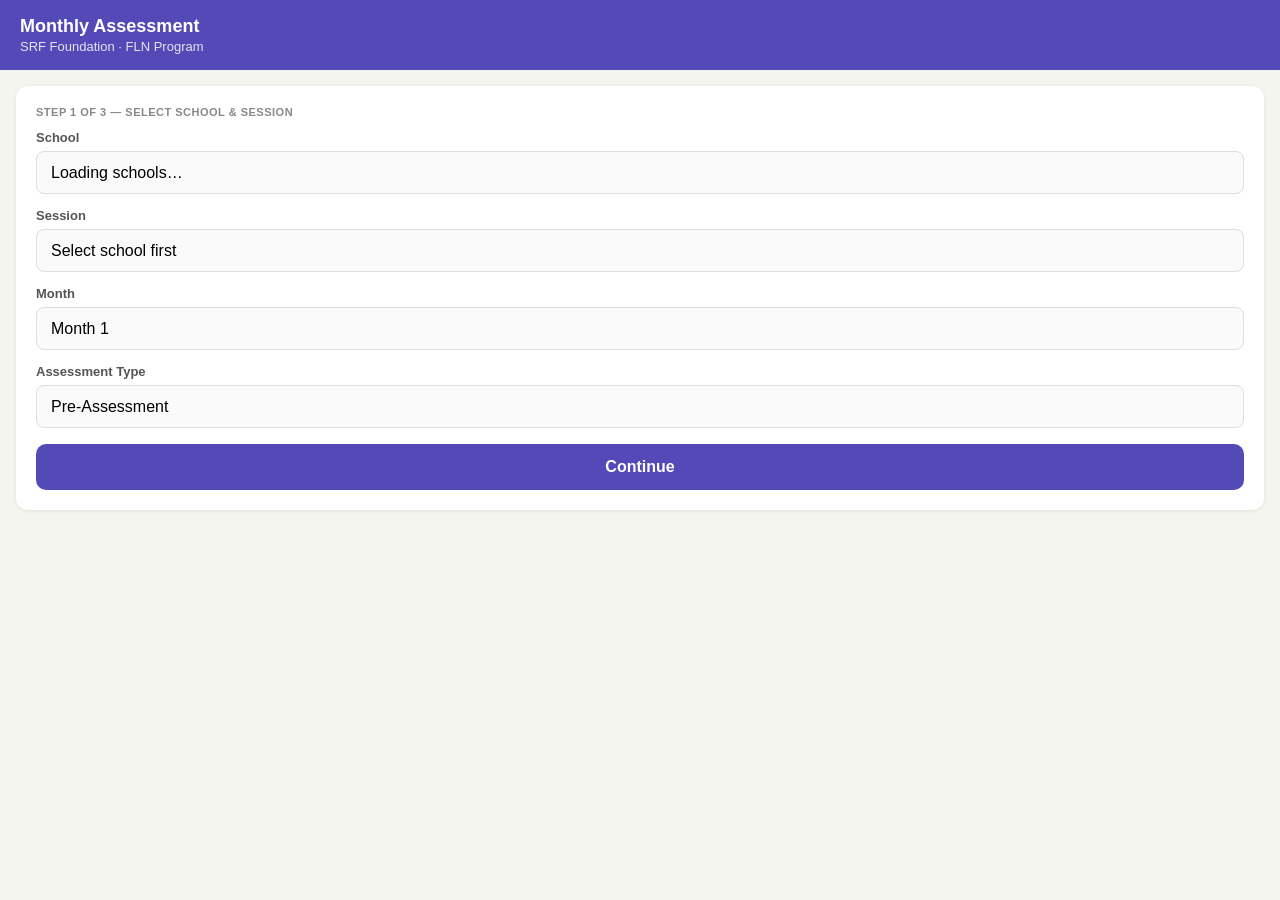
<file: srf-impact-dashboard/monthly-form.html>
<!DOCTYPE html>
<html lang="en">
<head>
<meta charset="UTF-8">
<meta name="viewport" content="width=device-width, initial-scale=1.0">
<title>Monthly Assessment</title>
<style>
  * { box-sizing: border-box; margin: 0; padding: 0; }
  body { font-family: sans-serif; background: #f5f5f0; color: #222; min-height: 100vh; }
  .header { background: #534AB7; color: #fff; padding: 16px 20px; font-size: 18px; font-weight: 700; }
  .sub { font-size: 13px; font-weight: 400; opacity: 0.85; margin-top: 2px; }
  .card { background: #fff; border-radius: 12px; margin: 16px; padding: 20px; box-shadow: 0 1px 4px rgba(0,0,0,0.08); }
  label { display: block; font-size: 13px; font-weight: 600; color: #555; margin-bottom: 6px; margin-top: 14px; }
  label:first-of-type { margin-top: 0; }
  select, input[type=text], input[type=number], input[type=date] {
    width: 100%; padding: 12px 14px; border: 1.5px solid #ddd; border-radius: 8px;
    font-size: 16px; background: #fafafa; appearance: none;
  }
  select:focus, input:focus { outline: none; border-color: #534AB7; }
  .btn { width: 100%; padding: 14px; border: none; border-radius: 10px; font-size: 16px; font-weight: 700; cursor: pointer; margin-top: 16px; }
  .btn-primary { background: #534AB7; color: #fff; }
  .btn-secondary { background: #f0f0f0; color: #444; }
  .btn:disabled { opacity: 0.5; cursor: not-allowed; }
  .progress { display: flex; align-items: center; gap: 10px; margin-bottom: 16px; }
  .progress-bar { flex: 1; height: 6px; background: #e8e8e8; border-radius: 3px; }
  .progress-fill { height: 100%; background: #534AB7; border-radius: 3px; transition: width 0.3s; }
  .progress-text { font-size: 12px; color: #888; white-space: nowrap; }
  .student-name { font-size: 20px; font-weight: 700; color: #222; }
  .level-badge { display: inline-block; background: #EDE9FF; color: #534AB7; border-radius: 20px; padding: 3px 12px; font-size: 13px; font-weight: 600; margin-left: 8px; }
  .score-row { display: grid; grid-template-columns: 1fr 1fr 1fr; gap: 10px; }
  .score-field label { font-size: 12px; }
  .done-msg { text-align: center; padding: 40px 20px; }
  .done-msg .icon { font-size: 48px; margin-bottom: 12px; }
  .done-msg h2 { font-size: 22px; font-weight: 700; color: #1D9E75; margin-bottom: 8px; }
  .done-msg p { color: #666; font-size: 15px; }
  .error { background: #fff0f0; color: #c00; border-radius: 8px; padding: 10px 14px; margin-top: 10px; font-size: 14px; }
  .info-row { display: flex; gap: 8px; flex-wrap: wrap; margin-bottom: 10px; }
  .info-chip { background: #f0f0f0; border-radius: 20px; padding: 4px 12px; font-size: 12px; color: #555; }
  .section-title { font-size: 11px; font-weight: 700; text-transform: uppercase; letter-spacing: 0.5px; color: #888; margin-bottom: 12px; }
</style>
</head>
<body>
<div class="header">
  Monthly Assessment
  <div class="sub" id="headerSub">SRF Foundation · FLN Program</div>
</div>

<!-- STEP 1: School + Session Selection -->
<div id="stepSchool" class="card">
  <div class="section-title">Step 1 of 3 — Select School &amp; Session</div>
  <label>School</label>
  <select id="schoolSelect" onchange="onSchoolChange()">
    <option value="">Loading schools…</option>
  </select>
  <label>Session</label>
  <select id="sessionSelect" onchange="onSessionChange()">
    <option value="">Select school first</option>
  </select>
  <label>Month</label>
  <select id="monthSelect">
    <option value="1">Month 1</option>
    <option value="2">Month 2</option>
    <option value="3">Month 3</option>
  </select>
  <label>Assessment Type</label>
  <select id="typeSelect">
    <option value="pre">Pre-Assessment</option>
    <option value="post">Post-Assessment</option>
  </select>
  <button class="btn btn-primary" onclick="onSelectionDone()">Continue</button>
  <div id="stepSchoolError" class="error" style="display:none"></div>
</div>

<!-- STEP 2A: Session creation (Month 1 Pre only) -->
<div id="stepCreateSession" class="card" style="display:none">
  <div class="section-title">New Session Setup</div>
  <p style="font-size:14px;color:#666;margin-bottom:14px">No session found for this school. Create one before enrolling students.</p>
  <label>Your Name (Volunteer)</label>
  <input type="text" id="volunteerName" placeholder="Enter your name">
  <label>Session Start Date</label>
  <input type="date" id="startDate">
  <label>Session End Date</label>
  <input type="date" id="endDate">
  <button class="btn btn-primary" onclick="onCreateSession()">Create Session &amp; Continue</button>
  <button class="btn btn-secondary" onclick="goBack()">Back</button>
  <div id="createSessionError" class="error" style="display:none"></div>
</div>

<!-- STEP 2B: Student entry (Month 1 Pre — new enrollment) -->
<div id="stepEnroll" class="card" style="display:none">
  <div class="progress">
    <div class="progress-bar"><div class="progress-fill" id="enrollProgress" style="width:0%"></div></div>
    <div class="progress-text" id="enrollProgressText">Student 1</div>
  </div>
  <div class="section-title">New Student Entry</div>
  <label>Student Name</label>
  <input type="text" id="enrollName" placeholder="Full name">
  <label>Gender</label>
  <select id="enrollGender">
    <option value="Male">Male</option>
    <option value="Female">Female</option>
    <option value="Other">Other</option>
  </select>
  <label>Date of Birth</label>
  <input type="date" id="enrollDOB">
  <label>Class / Grade</label>
  <select id="enrollGrade">
    <option value="Balvatika">Balvatika</option>
    <option value="1">Class 1</option>
    <option value="2">Class 2</option>
    <option value="3">Class 3</option>
    <option value="4">Class 4</option>
    <option value="5">Class 5</option>
    <option value="6">Class 6</option>
    <option value="7">Class 7</option>
    <option value="8">Class 8</option>
  </select>
  <label>Pre-Test Scores (0–10)</label>
  <div class="score-row">
    <div class="score-field"><label>Hindi</label><input type="number" id="enrollHindi" min="0" max="10" placeholder="0–10"></div>
    <div class="score-field"><label>English</label><input type="number" id="enrollEnglish" min="0" max="10" placeholder="0–10"></div>
    <div class="score-field"><label>Numeracy</label><input type="number" id="enrollNumeracy" min="0" max="10" placeholder="0–10"></div>
  </div>
  <button class="btn btn-primary" onclick="onEnrollNext()">Save &amp; Next Student</button>
  <button class="btn btn-secondary" onclick="onEnrollDone()">Done — All Students Entered</button>
  <div id="enrollError" class="error" style="display:none"></div>
</div>

<!-- STEP 3: Score entry (Month 2/3 or post) -->
<div id="stepScores" class="card" style="display:none">
  <div class="progress">
    <div class="progress-bar"><div class="progress-fill" id="scoreProgress" style="width:0%"></div></div>
    <div class="progress-text" id="scoreProgressText">Student 1</div>
  </div>
  <div class="info-row" id="scoreInfoRow"></div>
  <div class="student-name" id="scoreStudentName"></div>
  <span class="level-badge" id="scoreLevelBadge"></span>
  <label style="margin-top:18px">Scores (0–10)</label>
  <div class="score-row">
    <div class="score-field"><label>Hindi</label><input type="number" id="scoreHindi" min="0" max="10" placeholder="0–10"></div>
    <div class="score-field"><label>English</label><input type="number" id="scoreEnglish" min="0" max="10" placeholder="0–10"></div>
    <div class="score-field"><label>Numeracy</label><input type="number" id="scoreNumeracy" min="0" max="10" placeholder="0–10"></div>
  </div>
  <button class="btn btn-primary" id="scoreNextBtn" onclick="onScoreNext()">Save &amp; Next</button>
  <div id="scoreError" class="error" style="display:none"></div>
</div>

<!-- Done -->
<div id="stepDone" style="display:none" class="done-msg">
  <div class="icon">✅</div>
  <h2>All Done!</h2>
  <p>All students have been recorded for this assessment.</p>
  <button class="btn btn-primary" style="max-width:300px;margin:24px auto 0" onclick="location.reload()">Start New Assessment</button>
</div>

<script>
  let state = {
    schools: [], sessions: [],
    schoolId: null, sessionId: null,
    month: 1, type: 'pre',
    students: [], studentIndex: 0,
    isNewSession: false
  };

  function _showGlobalError(msg) {
    showError('stepSchoolError', 'Script error: ' + msg);
    show('stepSchool');
  }

  // Load all schools + sessions in ONE call on page load.
  // Session filtering is done client-side to avoid a second google.script.run call.
  google.script.run
    .withSuccessHandler(data => {
      state.schools = data.schools || [];
      state.allSessions = data.sessions || [];
      const sel = document.getElementById('schoolSelect');
      if (!state.schools.length) {
        sel.innerHTML = '<option value="">No schools found — run setupDatabase()</option>';
        return;
      }
      sel.innerHTML = '<option value="">— Select School —</option>' +
        state.schools.map(s => `<option value="${s.school_id}">${s.school_name}</option>`).join('');
    })
    .withFailureHandler(err => _showGlobalError(err.message))
    .getFormInitialData();

  function onSchoolChange() {
    const schoolId = document.getElementById('schoolSelect').value;
    state.schoolId = schoolId;
    const sel = document.getElementById('sessionSelect');
    if (!schoolId) {
      sel.innerHTML = '<option value="">Select school first</option>';
      return;
    }
    const sessions = (state.allSessions || []).filter(
      s => String(s.school_id) === String(schoolId)
    );
    state.sessions = sessions;
    sel.innerHTML = '<option value="">— Select Session —</option>' +
      sessions.map(s => `<option value="${s.session_id}">Session ${s.session_id} (${s.volunteer_name})</option>`).join('') +
      '<option value="new">+ Create New Session</option>';
  }

  function onSessionChange() {
    state.sessionId = document.getElementById('sessionSelect').value;
  }

  function onSelectionDone() {
    const schoolId = document.getElementById('schoolSelect').value;
    const sessionVal = document.getElementById('sessionSelect').value;
    const month = Number(document.getElementById('monthSelect').value);
    const type = document.getElementById('typeSelect').value;

    if (!schoolId || !sessionVal) {
      showError('stepSchoolError', 'Please select a school and session.');
      return;
    }

    state.schoolId = schoolId;
    state.month = month;
    state.type = type;

    if (sessionVal === 'new' || (month === 1 && type === 'pre')) {
      // Show session creation (only relevant for Month 1 Pre or new session)
      if (sessionVal === 'new') {
        show('stepCreateSession');
        hide('stepSchool');
      } else {
        state.sessionId = sessionVal;
        loadScoreStep();
      }
      return;
    }

    state.sessionId = sessionVal;

    if (month === 1 && type === 'pre') {
      show('stepEnroll');
      hide('stepSchool');
      updateEnrollProgress();
    } else {
      loadScoreStep();
    }
  }

  function onCreateSession() {
    const name = document.getElementById('volunteerName').value.trim();
    const start = document.getElementById('startDate').value;
    const end = document.getElementById('endDate').value;
    if (!name || !start || !end) { showError('createSessionError', 'All fields are required.'); return; }

    google.script.run
      .withSuccessHandler(res => {
        state.sessionId = res.session_id;
        hide('stepCreateSession');
        if (state.month === 1 && state.type === 'pre') {
          show('stepEnroll');
          updateEnrollProgress();
        } else {
          loadScoreStep();
        }
      })
      .withFailureHandler(err => showError('createSessionError', err.message))
      .createSession(state.schoolId, name, start, end);
  }

  function updateEnrollProgress() {
    const idx = state.studentIndex;
    document.getElementById('enrollProgressText').textContent = `Student ${idx + 1}`;
    document.getElementById('enrollProgress').style.width = `${Math.min(((idx) / Math.max(idx + 1, 1)) * 100, 95)}%`;
  }

  function onEnrollNext() {
    const name = document.getElementById('enrollName').value.trim();
    const gender = document.getElementById('enrollGender').value;
    const dob = document.getElementById('enrollDOB').value;
    const grade = document.getElementById('enrollGrade').value;
    const h = document.getElementById('enrollHindi').value;
    const e = document.getElementById('enrollEnglish').value;
    const n = document.getElementById('enrollNumeracy').value;

    if (!name || !dob || h === '' || e === '' || n === '') {
      showError('enrollError', 'Please fill in all fields.'); return;
    }
    if ([h,e,n].some(v => Number(v) < 0 || Number(v) > 10)) {
      showError('enrollError', 'Scores must be between 0 and 10.'); return;
    }

    const btn = document.querySelector('#stepEnroll .btn-primary');
    btn.disabled = true;

    google.script.run
      .withSuccessHandler(() => {
        state.studentIndex++;
        updateEnrollProgress();
        clearEnrollForm();
        document.getElementById('enrollError').style.display = 'none';
        btn.disabled = false;
      })
      .withFailureHandler(err => {
        showError('enrollError', err.message);
        btn.disabled = false;
      })
      .createStudentAndEnroll(state.sessionId, { name, gender, date_of_birth: dob, grade, hindi_score: h, english_score: e, numeracy_score: n });
  }

  function clearEnrollForm() {
    ['enrollName','enrollDOB','enrollHindi','enrollEnglish','enrollNumeracy'].forEach(id => {
      document.getElementById(id).value = '';
    });
  }

  function onEnrollDone() {
    if (state.studentIndex === 0) { showError('enrollError', 'Please enter at least one student.'); return; }
    hide('stepEnroll');
    show('stepDone');
  }

  function loadScoreStep() {
    hide('stepSchool');
    hide('stepCreateSession');
    google.script.run
      .withSuccessHandler(students => {
        state.students = students;
        state.studentIndex = 0;
        if (!students.length) {
          showError('stepSchoolError', 'No students enrolled in this session.');
          show('stepSchool');
          return;
        }
        hide('stepSchool');
        show('stepScores');
        renderScoreStudent();
      })
      .getEnrolledStudentsWithLevel(state.sessionId, state.month);
  }

  function renderScoreStudent() {
    const stu = state.students[state.studentIndex];
    const total = state.students.length;
    const idx = state.studentIndex;

    document.getElementById('scoreProgress').style.width = `${(idx / total) * 100}%`;
    document.getElementById('scoreProgressText').textContent = `${idx + 1} of ${total}`;
    document.getElementById('scoreStudentName').textContent = stu.name;
    document.getElementById('scoreLevelBadge').textContent = stu.current_level || 'L1';
    document.getElementById('scoreInfoRow').innerHTML =
      `<span class="info-chip">Month ${state.month}</span>` +
      `<span class="info-chip">${state.type === 'pre' ? 'Pre-Assessment' : 'Post-Assessment'}</span>` +
      `<span class="info-chip">Grade ${stu.grade}</span>`;
    document.getElementById('scoreNextBtn').textContent = idx === total - 1 ? 'Save &amp; Finish' : 'Save &amp; Next';
    ['scoreHindi','scoreEnglish','scoreNumeracy'].forEach(id => { document.getElementById(id).value = ''; });
    document.getElementById('scoreError').style.display = 'none';
  }

  function onScoreNext() {
    const h = document.getElementById('scoreHindi').value;
    const e = document.getElementById('scoreEnglish').value;
    const n = document.getElementById('scoreNumeracy').value;

    if (h === '' || e === '' || n === '') { showError('scoreError', 'Enter all three scores.'); return; }
    if ([h,e,n].some(v => Number(v) < 0 || Number(v) > 10)) {
      showError('scoreError', 'Scores must be 0–10.'); return;
    }

    const stu = state.students[state.studentIndex];
    const btn = document.getElementById('scoreNextBtn');
    btn.disabled = true;

    google.script.run
      .withSuccessHandler(() => {
        state.studentIndex++;
        btn.disabled = false;
        if (state.studentIndex >= state.students.length) {
          hide('stepScores');
          show('stepDone');
        } else {
          renderScoreStudent();
        }
      })
      .withFailureHandler(err => {
        showError('scoreError', err.message);
        btn.disabled = false;
      })
      .submitMonthlyScores(stu.enrollment_id, state.month, state.type, Number(h), Number(e), Number(n));
  }

  function goBack() {
    hide('stepCreateSession');
    show('stepSchool');
  }

  function show(id) { document.getElementById(id).style.display = ''; }
  function hide(id) { document.getElementById(id).style.display = 'none'; }
  function showError(id, msg) {
    const el = document.getElementById(id);
    el.textContent = msg;
    el.style.display = 'block';
  }
</script>
</body>
</html>
</file>
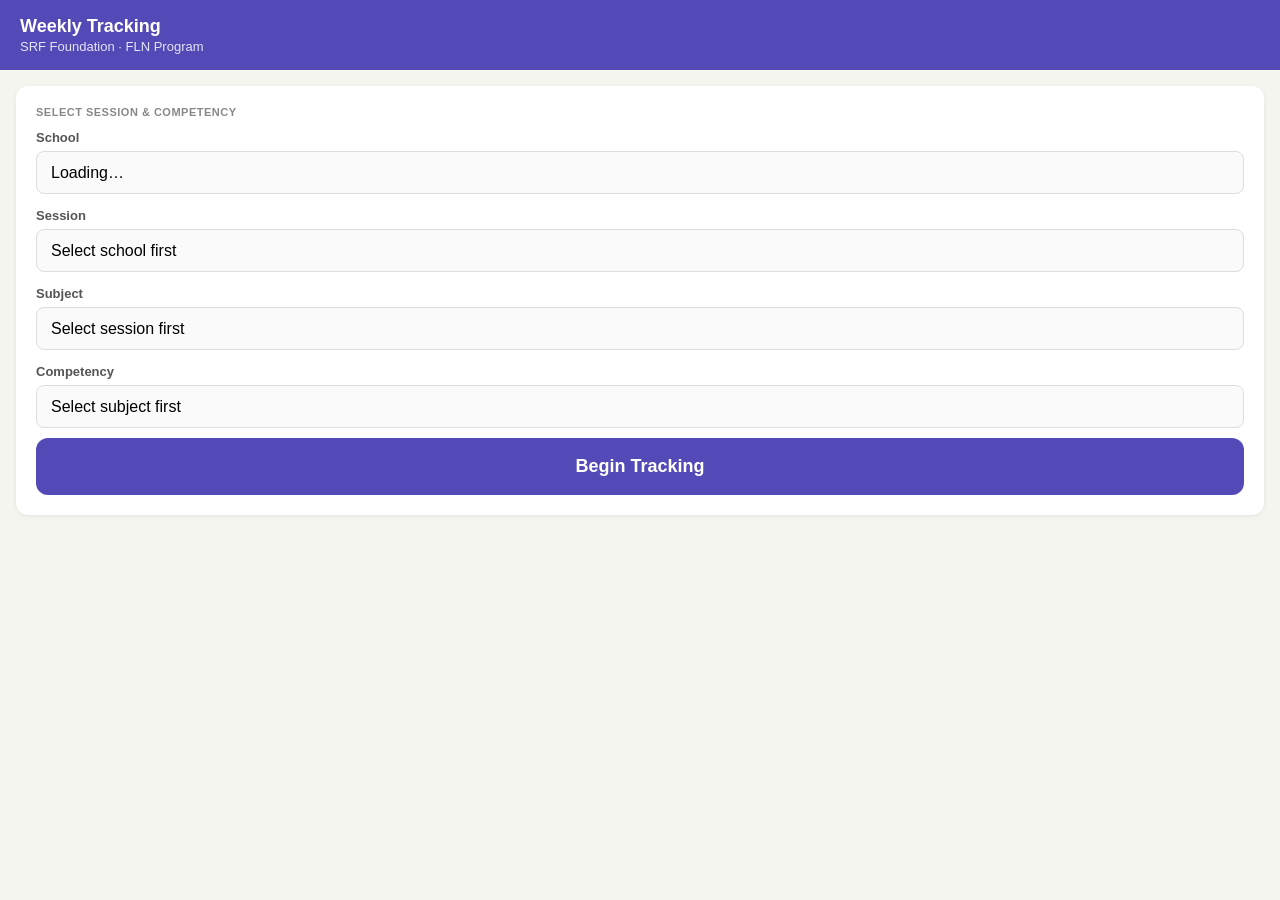
<file: srf-impact-dashboard/weekly-form.html>
<!DOCTYPE html>
<html lang="en">
<head>
<meta charset="UTF-8">
<meta name="viewport" content="width=device-width, initial-scale=1.0">
<title>Weekly Tracking</title>
<style>
  * { box-sizing: border-box; margin: 0; padding: 0; }
  body { font-family: sans-serif; background: #f5f5f0; color: #222; min-height: 100vh; }
  .header { background: #534AB7; color: #fff; padding: 16px 20px; font-size: 18px; font-weight: 700; }
  .sub { font-size: 13px; font-weight: 400; opacity: 0.85; margin-top: 2px; }
  .card { background: #fff; border-radius: 12px; margin: 16px; padding: 20px; box-shadow: 0 1px 4px rgba(0,0,0,0.08); }
  label { display: block; font-size: 13px; font-weight: 600; color: #555; margin-bottom: 6px; margin-top: 14px; }
  label:first-of-type { margin-top: 0; }
  select { width: 100%; padding: 12px 14px; border: 1.5px solid #ddd; border-radius: 8px; font-size: 16px; background: #fafafa; appearance: none; }
  select:focus { outline: none; border-color: #534AB7; }
  .btn { width: 100%; padding: 18px; border: none; border-radius: 12px; font-size: 18px; font-weight: 700; cursor: pointer; margin-top: 10px; }
  .btn-primary { background: #534AB7; color: #fff; }
  .btn-yes { background: #1D9E75; color: #fff; }
  .btn-no  { background: #E24B4A; color: #fff; }
  .btn:disabled { opacity: 0.5; cursor: not-allowed; }
  .progress { display: flex; align-items: center; gap: 10px; margin-bottom: 16px; }
  .progress-bar { flex: 1; height: 6px; background: #e8e8e8; border-radius: 3px; }
  .progress-fill { height: 100%; background: #534AB7; border-radius: 3px; transition: width 0.3s; }
  .progress-text { font-size: 12px; color: #888; white-space: nowrap; }
  .student-name { font-size: 24px; font-weight: 700; color: #222; text-align: center; margin: 20px 0 8px; }
  .level-badge { display: block; text-align: center; color: #534AB7; font-size: 14px; font-weight: 600; margin-bottom: 16px; }
  .competency-display { background: #EDE9FF; border-radius: 10px; padding: 14px 16px; text-align: center; margin: 16px 0; }
  .competency-display .label { font-size: 11px; text-transform: uppercase; letter-spacing: 0.5px; color: #7a72c4; font-weight: 700; margin-bottom: 4px; }
  .competency-display .name { font-size: 18px; font-weight: 700; color: #534AB7; }
  .btn-row { display: grid; grid-template-columns: 1fr 1fr; gap: 12px; margin-top: 14px; }
  .done-msg { text-align: center; padding: 40px 20px; }
  .done-msg h2 { font-size: 22px; font-weight: 700; color: #1D9E75; margin-bottom: 8px; }
  .error { background: #fff0f0; color: #c00; border-radius: 8px; padding: 10px 14px; margin-top: 10px; font-size: 14px; }
  .section-title { font-size: 11px; font-weight: 700; text-transform: uppercase; letter-spacing: 0.5px; color: #888; margin-bottom: 12px; }
</style>
</head>
<body>
<div class="header">
  Weekly Tracking
  <div class="sub">SRF Foundation · FLN Program</div>
</div>

<!-- STEP 1: Selection -->
<div id="stepSelect" class="card">
  <div class="section-title">Select Session &amp; Competency</div>
  <label>School</label>
  <select id="schoolSelect" onchange="onSchoolChange()">
    <option value="">Loading…</option>
  </select>
  <label>Session</label>
  <select id="sessionSelect" onchange="onSessionChange()">
    <option value="">Select school first</option>
  </select>
  <label>Subject</label>
  <select id="subjectSelect" onchange="onSubjectChange()">
    <option value="">Select session first</option>
  </select>
  <label>Competency</label>
  <select id="competencySelect">
    <option value="">Select subject first</option>
  </select>
  <button class="btn btn-primary" onclick="onBegin()">Begin Tracking</button>
  <div id="selectError" class="error" style="display:none"></div>
</div>

<!-- STEP 2: Student Yes/No -->
<div id="stepTrack" class="card" style="display:none">
  <div class="progress">
    <div class="progress-bar"><div class="progress-fill" id="trackProgress" style="width:0%"></div></div>
    <div class="progress-text" id="trackProgressText">Student 1</div>
  </div>
  <div class="competency-display">
    <div class="label">Competency</div>
    <div class="name" id="competencyName"></div>
  </div>
  <div class="student-name" id="trackStudentName"></div>
  <div class="level-badge" id="trackLevelBadge"></div>
  <div class="btn-row">
    <button class="btn btn-yes" onclick="onAnswer(true)">Yes ✓</button>
    <button class="btn btn-no"  onclick="onAnswer(false)">No ✗</button>
  </div>
  <div id="trackError" class="error" style="display:none"></div>
</div>

<!-- Done -->
<div id="stepDone" class="done-msg" style="display:none">
  <div style="font-size:48px;margin-bottom:12px">✅</div>
  <h2>All Done!</h2>
  <p style="color:#666">Competency tracking saved for all students.</p>
  <button class="btn btn-primary" style="max-width:300px;margin:24px auto 0" onclick="location.reload()">Track Another Competency</button>
</div>

<script>
  let state = {
    schools: [], sessions: [], students: [],
    schoolId: null, sessionId: null,
    subject: null, competency: null,
    studentIndex: 0,
    entries: []
  };

  // Load all schools + sessions in ONE call to avoid sequential google.script.run calls.
  google.script.run
    .withSuccessHandler(data => {
      state.schools = data.schools || [];
      state.allSessions = data.sessions || [];
      const sel = document.getElementById('schoolSelect');
      sel.innerHTML = '<option value="">— Select School —</option>' +
        state.schools.map(s => `<option value="${s.school_id}">${s.school_name}</option>`).join('');
    })
    .withFailureHandler(err => showError('selectError', 'Load error: ' + err.message))
    .getFormInitialData();

  function onSchoolChange() {
    state.schoolId = document.getElementById('schoolSelect').value;
    console.log('onSchoolChange fired, schoolId:', state.schoolId, 'allSessions:', state.allSessions);
    const sel = document.getElementById('sessionSelect');
    if (!state.schoolId) { sel.innerHTML = '<option value="">Select school first</option>'; return; }
    const sessions = (state.allSessions || []).filter(
      s => String(s.school_id) === String(state.schoolId)
    );
    console.log('filtered sessions:', sessions);
    state.sessions = sessions;
    sel.innerHTML = '<option value="">— Select Session —</option>' +
      sessions.map(s => `<option value="${s.session_id}">Session ${s.session_id} (${s.volunteer_name})</option>`).join('');
    document.getElementById('subjectSelect').innerHTML = '<option value="">Select session first</option>';
    document.getElementById('competencySelect').innerHTML = '<option value="">Select subject first</option>';
  }

  function onSessionChange() {
    state.sessionId = document.getElementById('sessionSelect').value;
    if (!state.sessionId) return;
    document.getElementById('subjectSelect').innerHTML =
      '<option value="">— Select Subject —</option>' +
      ['Hindi','English','Numeracy'].map(s => `<option value="${s}">${s}</option>`).join('');
    document.getElementById('competencySelect').innerHTML = '<option value="">Select subject first</option>';
  }

  function onSubjectChange() {
    state.subject = document.getElementById('subjectSelect').value;
    if (!state.subject || !state.sessionId) return;

    // We need to know which level to load competencies for.
    // Load students first, determine most common level for this session.
    google.script.run.withSuccessHandler(students => {
      state.students = students;
      // Determine level by majority or just load all competencies per level
      // For simplicity, load competencies for the level the students are currently at.
      // Since tracking is per-competency (which has a level), and we show only students
      // at that competency's level, we derive level from competency selection.
      // Load all competencies for this subject across all levels:
      loadCompetenciesForSubject(state.subject);
    }).getEnrolledStudentsWithLevel(state.sessionId, 3);
  }

  function loadCompetenciesForSubject(subject) {
    // Load competencies for all levels grouped
    const levels = ['L1','L2','L3'];
    let loaded = 0, allComps = [];
    levels.forEach(level => {
      google.script.run.withSuccessHandler(comps => {
        comps.forEach(c => allComps.push({ ...c, level }));
        loaded++;
        if (loaded === levels.length) {
          renderCompetencyDropdown(allComps);
        }
      }).getCompetencies(level, subject);
    });
  }

  function renderCompetencyDropdown(comps) {
    const sel = document.getElementById('competencySelect');
    sel.innerHTML = '<option value="">— Select Competency —</option>';
    ['L1','L2','L3'].forEach(lv => {
      const group = comps.filter(c => c.level === lv);
      if (!group.length) return;
      const og = document.createElement('optgroup');
      og.label = `Level ${lv}`;
      group.forEach(c => {
        const opt = document.createElement('option');
        opt.value = JSON.stringify({ name: c.competency_name, week: c.week_number, level: c.level });
        opt.textContent = `Wk ${c.week_number} — ${c.competency_name}`;
        og.appendChild(opt);
      });
      sel.appendChild(og);
    });
  }

  function onBegin() {
    const compVal = document.getElementById('competencySelect').value;
    if (!state.sessionId || !state.subject || !compVal) {
      showError('selectError', 'Please complete all selections.'); return;
    }
    state.competency = JSON.parse(compVal);

    // Filter students to those at this competency's level
    const targetLevel = state.competency.level;
    const filtered = state.students.filter(s => s.current_level === targetLevel);
    if (!filtered.length) {
      showError('selectError', `No students at ${targetLevel} for this session.`); return;
    }
    state.students = filtered;
    state.studentIndex = 0;
    state.entries = [];

    document.getElementById('competencyName').textContent = state.competency.name;
    hide('stepSelect');
    show('stepTrack');
    renderTrackStudent();
  }

  function renderTrackStudent() {
    const stu = state.students[state.studentIndex];
    const total = state.students.length;
    document.getElementById('trackProgress').style.width = `${(state.studentIndex / total) * 100}%`;
    document.getElementById('trackProgressText').textContent = `${state.studentIndex + 1} of ${total}`;
    document.getElementById('trackStudentName').textContent = stu.name;
    document.getElementById('trackLevelBadge').textContent = stu.current_level;
    document.getElementById('trackError').style.display = 'none';
  }

  function onAnswer(passed) {
    const stu = state.students[state.studentIndex];
    state.entries.push({
      enrollmentId: stu.enrollment_id,
      competencyName: state.competency.name,
      weekNumber: state.competency.week,
      subject: state.subject,
      passed
    });

    state.studentIndex++;
    if (state.studentIndex >= state.students.length) {
      // Submit all at once
      google.script.run
        .withSuccessHandler(() => {
          hide('stepTrack');
          show('stepDone');
        })
        .withFailureHandler(err => showError('trackError', err.message))
        .submitWeeklyTracking(state.entries);
    } else {
      renderTrackStudent();
    }
  }

  function show(id) { document.getElementById(id).style.display = ''; }
  function hide(id) { document.getElementById(id).style.display = 'none'; }
  function showError(id, msg) { const el = document.getElementById(id); el.textContent = msg; el.style.display = 'block'; }
</script>
</body>
</html>
</file>
<file: styles.css>
/* ── RESET & BASE ─────────────────────────────── */
*, *::before, *::after { box-sizing: border-box; margin: 0; padding: 0; }

:root {
  --bg:       #0d0d1a;
  --bg2:      #1a1a2e;
  --bg3:      #16213e;
  --gold:     #FFD700;
  --purple:   #9B59B6;
  --green:    #00FF9F;
  --red:      #FF4444;
  --blue:     #4FC3F7;
  --orange:   #FF8C42;
  --dim:      #555577;
  --white:    #e8e8f0;
  --font-px:  'Press Start 2P', monospace;
  --font-vt:  'VT323', monospace;
  --border-px: 4px;
}

html, body {
  width: 100%; height: 100%;
  background: var(--bg);
  color: var(--white);
  font-family: var(--font-vt);
  font-size: 18px;
  line-height: 1.4;
  overflow: hidden;
}

#app {
  width: 100%; height: 100vh;
  position: relative;
  overflow: hidden;
}

/* ── PIXEL BORDER UTIL ────────────────────────── */
.pixel-border {
  box-shadow:
    0 0 0 var(--border-px) var(--gold),
    0 0 0 calc(var(--border-px)*2) var(--bg),
    0 0 0 calc(var(--border-px)*3) var(--gold);
}

/* ── GRID BACKGROUND ──────────────────────────── */
.title-bg-grid {
  position: absolute; inset: 0;
  background-image:
    repeating-linear-gradient(0deg,   transparent, transparent 31px, rgba(255,215,0,.06) 32px),
    repeating-linear-gradient(90deg,  transparent, transparent 31px, rgba(255,215,0,.06) 32px);
  pointer-events: none;
}

/* ── SCREENS ──────────────────────────────────── */
.screen {
  display: none;
  position: absolute;
  inset: 0;
  overflow-y: auto;
  padding: 16px;
  animation: fadeIn .25s ease;
}
.screen.active { display: flex; flex-direction: column; align-items: center; justify-content: center; }

@keyframes fadeIn { from { opacity: 0; transform: translateY(8px); } to { opacity: 1; transform: translateY(0); } }

/* ── PANELS ───────────────────────────────────── */
.panel {
  background: var(--bg2);
  border: 4px solid var(--gold);
  box-shadow: 6px 6px 0 #000, inset 0 0 0 2px var(--bg);
  max-width: 900px;
  width: 100%;
  margin: 0 auto;
}
.panel-wide { max-width: 980px; }

.panel-header {
  background: var(--gold);
  color: var(--bg);
  font-family: var(--font-px);
  font-size: 10px;
  padding: 8px 12px;
  letter-spacing: 2px;
}

.panel-body {
  padding: 16px;
  display: flex;
  flex-direction: column;
  gap: 12px;
}

/* ── TITLE SCREEN ─────────────────────────────── */
#screen-title {
  display: none;
  align-items: center;
  justify-content: center;
}
#screen-title.active { display: flex; }

.title-stack {
  display: flex; flex-direction: column; align-items: center; gap: 32px;
  z-index: 1; text-align: center;
}

.title-logo { display: flex; flex-direction: column; align-items: center; gap: 8px; }

.title-line-top, .title-line-bot {
  font-family: var(--font-vt);
  font-size: 20px;
  color: var(--dim);
  letter-spacing: 3px;
}

.logo-text {
  font-family: var(--font-px);
  font-size: clamp(22px, 5vw, 44px);
  color: var(--gold);
  line-height: 1.4;
  text-shadow:
    4px 0 0 #b8860b,
    0 4px 0 #b8860b,
    4px 4px 0 #7a5900,
    -2px -2px 0 #000,
    2px -2px 0 #000,
    -2px 2px 0 #000,
    2px 2px 0 #000;
}

.title-buttons { display: flex; flex-direction: column; gap: 16px; min-width: 220px; }
.title-footer { font-family: var(--font-vt); font-size: 16px; color: var(--dim); }

/* ── BUTTONS ──────────────────────────────────── */
.pixel-btn {
  font-family: var(--font-px);
  font-size: 9px;
  padding: 12px 20px;
  background: var(--bg3);
  color: var(--white);
  border: 3px solid var(--dim);
  cursor: pointer;
  text-transform: uppercase;
  letter-spacing: 1px;
  box-shadow: 4px 4px 0 #000;
  transition: transform .08s, box-shadow .08s;
}
.pixel-btn:hover  { transform: translate(-2px,-2px); box-shadow: 6px 6px 0 #000; border-color: var(--gold); color: var(--gold); }
.pixel-btn:active { transform: translate(2px,2px); box-shadow: 2px 2px 0 #000; }
.pixel-btn.primary { border-color: var(--gold); color: var(--gold); }
.pixel-btn.primary:hover { background: var(--gold); color: var(--bg); }
.pixel-btn.danger  { border-color: var(--red); color: var(--red); }
.pixel-btn.danger:hover { background: var(--red); color: #fff; }
.pixel-btn.small   { font-size: 7px; padding: 8px 12px; }

.row-buttons { display: flex; gap: 12px; flex-wrap: wrap; margin-top: 8px; }

/* ── INPUTS ───────────────────────────────────── */
.pixel-input, .pixel-textarea {
  font-family: var(--font-vt);
  font-size: 20px;
  background: var(--bg);
  color: var(--white);
  border: 3px solid var(--dim);
  padding: 8px 10px;
  width: 100%;
  outline: none;
}
.pixel-input:focus, .pixel-textarea:focus { border-color: var(--gold); }

.pixel-textarea {
  min-height: 300px;
  resize: vertical;
  line-height: 1.6;
}

select.pixel-input { cursor: pointer; }

.field-label {
  font-family: var(--font-px);
  font-size: 8px;
  color: var(--gold);
  letter-spacing: 1px;
}

.hint-text { font-size: 16px; color: var(--dim); }

/* ── CHARACTER CREATION ───────────────────────── */
.class-grid {
  display: grid;
  grid-template-columns: repeat(auto-fit, minmax(160px, 1fr));
  gap: 12px;
}

.class-card {
  background: var(--bg);
  border: 3px solid var(--dim);
  padding: 14px 10px;
  cursor: pointer;
  text-align: center;
  transition: border-color .1s, transform .1s;
  display: flex; flex-direction: column; gap: 6px;
}
.class-card:hover    { border-color: var(--gold); transform: translateY(-3px); }
.class-card.selected { border-color: var(--gold); background: var(--bg2); box-shadow: 0 0 12px var(--gold); }

.class-icon   { font-size: 28px; }
.class-name   { font-family: var(--font-px); font-size: 9px; color: var(--gold); }
.class-flavor { font-size: 16px; color: var(--dim); }
.class-stat   { font-family: var(--font-px); font-size: 8px; color: var(--blue); }

/* ── HUB ──────────────────────────────────────── */
#screen-hub {
  display: none;
  flex-direction: column;
  justify-content: flex-start;
  padding-bottom: 80px;
}
#screen-hub.active { display: flex; }

.hub-grid {
  display: grid;
  grid-template-columns: 260px 1fr;
  gap: 16px;
  width: 100%;
  max-width: 1100px;
  margin: 16px auto 0;
  padding: 0 16px;
}

@media (max-width: 700px) {
  .hub-grid { grid-template-columns: 1fr; }
}

.hub-right { display: flex; flex-direction: column; gap: 16px; }

/* character sheet internals */
.char-portrait {
  width: 80px; height: 80px;
  background: var(--bg3);
  border: 3px solid var(--purple);
  margin: 0 auto 8px;
  display: flex; align-items: center; justify-content: center;
  font-size: 36px;
}
.char-name  { font-family: var(--font-px); font-size: 11px; color: var(--gold); text-align: center; }
.char-title { font-size: 18px; color: var(--purple); text-align: center; margin-top: 2px; }

.char-level-row { display: flex; align-items: baseline; gap: 6px; justify-content: center; }
.char-level-label { font-family: var(--font-px); font-size: 8px; color: var(--dim); }
.char-level { font-family: var(--font-px); font-size: 20px; color: var(--green); }

.xp-bar-wrap { width: 100%; }
.xp-bar-track { background: var(--bg); border: 2px solid var(--dim); height: 14px; width: 100%; }
.xp-bar-fill  {
  background: linear-gradient(90deg, var(--green), #00cc7a);
  height: 100%;
  width: 0%;
  transition: width .6s cubic-bezier(.4,0,.2,1);
}
.xp-bar-text { font-size: 14px; color: var(--dim); text-align: right; margin-top: 2px; }

.stats-grid { display: grid; grid-template-columns: 1fr 1fr; gap: 4px 12px; }
.stat-row   { display: flex; justify-content: space-between; font-size: 18px; }
.stat-k     { color: var(--dim); }
.stat-v     { color: var(--blue); font-family: var(--font-px); font-size: 10px; }

.streak-row { display: flex; align-items: center; gap: 6px; font-size: 18px; }
.streak-icon { font-size: 20px; }
.streak-label { color: var(--dim); font-size: 14px; }

.abilities-header { font-family: var(--font-px); font-size: 7px; color: var(--purple); margin-bottom: 4px; }
.abilities-list   { list-style: none; display: flex; flex-direction: column; gap: 4px; }
.abilities-list li { font-size: 16px; color: var(--green); padding-left: 8px; border-left: 2px solid var(--purple); }

.equipped-slot { font-size: 16px; color: var(--gold); border: 2px dashed var(--dim); padding: 6px; text-align: center; }

.empty-hint { font-size: 20px; color: var(--dim); text-align: center; padding: 24px 0; }

/* courses list */
.courses-list { display: flex; flex-direction: column; gap: 8px; }
.course-row {
  display: flex; align-items: center; gap: 10px;
  background: var(--bg); border: 2px solid var(--dim); padding: 8px;
}
.course-dot { width: 12px; height: 12px; border-radius: 50%; flex-shrink: 0; }
.course-row-name { font-family: var(--font-px); font-size: 9px; flex: 1; }
.course-row-stats { font-size: 14px; color: var(--dim); }

/* ── NAV BAR ──────────────────────────────────── */
.nav-bar {
  position: fixed; bottom: 0; left: 0; right: 0;
  background: var(--bg2);
  border-top: 3px solid var(--gold);
  display: flex; justify-content: center; gap: 4px;
  padding: 8px 12px;
  z-index: 100;
}
.nav-btn {
  font-family: var(--font-px);
  font-size: 7px;
  background: transparent;
  border: 2px solid var(--dim);
  color: var(--dim);
  padding: 8px 14px;
  cursor: pointer;
  letter-spacing: 1px;
  transition: all .1s;
}
.nav-btn:hover { border-color: var(--gold); color: var(--gold); }
.nav-btn.danger { border-color: var(--red); color: var(--red); }

/* ── QUEST BOARD ──────────────────────────────── */
.quest-tabs { display: flex; gap: 8px; }
.tab-btn {
  font-family: var(--font-px); font-size: 8px;
  padding: 8px 14px; border: 2px solid var(--dim);
  background: transparent; color: var(--dim); cursor: pointer;
}
.tab-btn.active { border-color: var(--gold); color: var(--gold); background: var(--bg); }

.course-filter { display: flex; gap: 6px; flex-wrap: wrap; }
.filter-chip {
  font-family: var(--font-px); font-size: 7px;
  padding: 4px 10px; border: 2px solid var(--dim);
  background: transparent; color: var(--dim); cursor: pointer;
}
.filter-chip.active { background: var(--bg); }

.quest-list { display: flex; flex-direction: column; gap: 10px; min-height: 120px; }

.quest-card {
  background: var(--bg); border: 2px solid var(--dim);
  padding: 12px; cursor: pointer;
  display: grid; grid-template-columns: 1fr auto;
  gap: 6px; transition: border-color .1s;
}
.quest-card:hover { border-color: var(--gold); }
.quest-card.danger-border { border-color: var(--red); animation: pulseDanger 1s infinite; }
.quest-card.warning-border { border-color: #FFD700; animation: pulseWarning 2s infinite; }
.quest-card-title { font-family: var(--font-px); font-size: 9px; color: var(--gold); }
.quest-card-meta  { font-size: 16px; color: var(--dim); }
.quest-card-stage { font-size: 14px; color: var(--purple); }
.quest-card-timer { font-family: var(--font-px); font-size: 8px; text-align: right; }
.quest-card-diff  { font-size: 14px; color: var(--blue); }

@keyframes pulseDanger  { 0%,100%{box-shadow:none} 50%{box-shadow:0 0 12px var(--red)} }
@keyframes pulseWarning { 0%,100%{box-shadow:none} 50%{box-shadow:0 0 10px var(--gold)} }

/* ── QUEST DETAIL ─────────────────────────────── */
.stage-tracker {
  display: flex; gap: 0; margin: 8px 0;
}
.stage-step {
  flex: 1; text-align: center;
  padding: 8px 4px;
  font-family: var(--font-px); font-size: 7px;
  border: 2px solid var(--dim); border-right: none;
  color: var(--dim); background: var(--bg);
  position: relative;
}
.stage-step:last-child { border-right: 2px solid var(--dim); }
.stage-step.done    { border-color: var(--green); color: var(--green); background: #001a0d; }
.stage-step.current { border-color: var(--gold);  color: var(--gold);  background: #1a1500; }

.deadline-display {
  font-family: var(--font-px); font-size: 12px;
  padding: 10px; text-align: center;
  border: 2px solid var(--dim);
  background: var(--bg);
}
.deadline-display.safe    { border-color: var(--green); color: var(--green); }
.deadline-display.warning { border-color: var(--gold);  color: var(--gold);  animation: pulseWarning 2s infinite; }
.deadline-display.danger  { border-color: var(--red);   color: var(--red);   animation: pulseDanger 1s infinite; }
.deadline-display.overdue { border-color: var(--red);   color: var(--red);   background: #1a0000; }

.action-buttons { display: flex; flex-wrap: wrap; gap: 10px; }

.detail-section { display: flex; flex-direction: column; gap: 6px; }
.detail-label { font-family: var(--font-px); font-size: 7px; color: var(--dim); }
.detail-value { font-size: 20px; }

/* ── ESSAY EDITOR ─────────────────────────────── */
.editor-meta {
  display: flex; justify-content: space-between; align-items: center;
  font-family: var(--font-px); font-size: 9px; color: var(--gold);
}
.editor-wc { color: var(--blue); }

.wc-bar-track { background: var(--bg); border: 2px solid var(--dim); height: 10px; margin-bottom: 8px; }
.wc-bar-fill  { background: linear-gradient(90deg, var(--blue), var(--purple)); height: 100%; width: 0%; transition: width .5s; }

/* ── AI EVAL ──────────────────────────────────── */
.ai-score-bar-wrap { display: flex; flex-direction: column; gap: 4px; }
.ai-score-label { font-family: var(--font-px); font-size: 8px; color: var(--gold); display: flex; justify-content: space-between; }
.ai-score-track { background: var(--bg); border: 2px solid var(--dim); height: 18px; }
.ai-score-fill  { height: 100%; width: 0%; transition: width 1s .3s ease; }
.fill-thesis    { background: var(--gold); }
.fill-structure { background: var(--purple); }
.fill-evidence  { background: var(--blue); }
.fill-mechanics { background: var(--green); }

.ai-total { font-family: var(--font-px); font-size: 18px; text-align: center; color: var(--gold); margin: 8px 0; }
.ai-feedback { font-size: 20px; color: var(--white); border-left: 3px solid var(--purple); padding-left: 10px; line-height: 1.6; }

.loading-anim {
  text-align: center; padding: 40px;
  font-family: var(--font-px); font-size: 10px; color: var(--purple);
  animation: blink 1s step-end infinite;
}
@keyframes blink { 0%,100%{opacity:1} 50%{opacity:0} }

/* ── INVENTORY ────────────────────────────────── */
.inventory-grid {
  display: grid;
  grid-template-columns: repeat(auto-fill, minmax(160px, 1fr));
  gap: 12px;
}
.item-card {
  background: var(--bg); border: 3px solid var(--dim);
  padding: 12px; text-align: center;
  display: flex; flex-direction: column; gap: 6px;
  cursor: default;
}
.item-card.common    { border-color: var(--dim); }
.item-card.rare      { border-color: var(--blue); box-shadow: 0 0 8px var(--blue); }
.item-card.legendary { border-color: var(--gold); box-shadow: 0 0 12px var(--gold); animation: legendGlow 2s infinite; }

@keyframes legendGlow { 0%,100%{box-shadow:0 0 12px var(--gold)} 50%{box-shadow:0 0 24px var(--gold)} }

.item-icon   { font-size: 28px; }
.item-name   { font-family: var(--font-px); font-size: 8px; color: var(--white); }
.item-rarity { font-size: 14px; }
.item-rarity.common    { color: var(--dim); }
.item-rarity.rare      { color: var(--blue); }
.item-rarity.legendary { color: var(--gold); }
.item-desc   { font-size: 16px; color: var(--dim); }
.item-effect { font-size: 14px; color: var(--green); font-family: var(--font-px); }

.item-actions { display: flex; gap: 6px; justify-content: center; margin-top: 4px; }

/* ── CODEX ────────────────────────────────────── */
.codex-preamble { font-size: 20px; color: var(--dim); border-left: 3px solid var(--purple); padding-left: 10px; }

.codex-list { display: flex; flex-direction: column; gap: 12px; }

.codex-fragment {
  background: var(--bg); border: 2px solid var(--purple);
  padding: 14px;
}
.codex-fragment.locked { border-color: var(--dim); filter: blur(1px); cursor: not-allowed; }
.codex-fragment-num  { font-family: var(--font-px); font-size: 7px; color: var(--purple); margin-bottom: 6px; }
.codex-fragment-text { font-size: 20px; line-height: 1.6; color: var(--white); }
.codex-fragment.locked .codex-fragment-text { color: var(--dim); }

/* ── OVERLAYS ─────────────────────────────────── */
.overlay {
  display: none;
  position: fixed; inset: 0;
  background: rgba(0,0,0,.85);
  z-index: 500;
  align-items: center; justify-content: center;
}
.overlay.active { display: flex; }

/* level up */
.levelup-content {
  background: var(--bg2); border: 4px solid var(--gold);
  box-shadow: 0 0 60px var(--gold), 8px 8px 0 #000;
  padding: 40px; text-align: center;
  display: flex; flex-direction: column; gap: 16px; align-items: center;
  animation: scaleIn .35s cubic-bezier(.4,0,.2,1);
  max-width: 480px; width: 90%;
}
@keyframes scaleIn { from{transform:scale(.7);opacity:0} to{transform:scale(1);opacity:1} }

.levelup-flash {
  position: absolute; inset: 0; pointer-events: none;
  animation: flashOut .5s ease forwards;
}
@keyframes flashOut { 0%{background:rgba(255,215,0,.5)} 100%{background:transparent} }

.levelup-text {
  font-family: var(--font-px); font-size: 22px;
  color: var(--gold);
  text-shadow: 0 0 20px var(--gold);
  animation: bounce .6s ease infinite alternate;
}
@keyframes bounce { from{transform:translateY(0)} to{transform:translateY(-6px)} }

.levelup-newlvl { font-family: var(--font-px); font-size: 36px; color: var(--green); }
.levelup-title  { font-size: 26px; color: var(--purple); }
.levelup-ability { font-size: 20px; color: var(--blue); min-height: 24px; }

/* lore overlay */
.lore-content {
  background: var(--bg2); border: 4px solid var(--purple);
  box-shadow: 0 0 40px var(--purple), 8px 8px 0 #000;
  padding: 32px; max-width: 540px; width: 90%;
  display: flex; flex-direction: column; gap: 16px; align-items: center;
  animation: scaleIn .3s ease;
}
.lore-header { font-family: var(--font-px); font-size: 10px; color: var(--purple); text-align: center; }
.lore-body   { font-size: 22px; line-height: 1.7; color: var(--white); text-align: center; font-style: italic; }

/* item get overlay */
.item-get-content {
  background: var(--bg2); border: 4px solid var(--gold);
  box-shadow: 0 0 40px var(--gold), 8px 8px 0 #000;
  padding: 32px; max-width: 400px; width: 90%;
  display: flex; flex-direction: column; gap: 12px; align-items: center;
  animation: scaleIn .3s ease;
}
.item-get-header { font-family: var(--font-px); font-size: 9px; color: var(--gold); }
.item-get-icon   { font-size: 48px; }
.item-get-name   { font-family: var(--font-px); font-size: 11px; color: var(--white); text-align: center; }
.item-get-rarity { font-size: 18px; }
.item-get-desc   { font-size: 20px; color: var(--dim); text-align: center; }

/* ── MOMO ─────────────────────────────────────── */
.momo-overlay {
  display: none;
  position: fixed; bottom: 0; left: 0; right: 0;
  z-index: 400;
  padding: 0 16px 72px;
  pointer-events: none;
}
.momo-overlay.active { display: block; pointer-events: all; }

.momo-box {
  background: var(--bg2);
  border: 4px solid var(--purple);
  box-shadow: 6px 6px 0 #000, inset 0 0 0 2px var(--bg);
  max-width: 860px; margin: 0 auto;
  display: flex; gap: 0; overflow: hidden;
  cursor: pointer;
}

.momo-sprite {
  width: 80px; min-width: 80px; height: 120px;
  background: var(--bg3);
  border-right: 3px solid var(--purple);
  position: relative;
  overflow: hidden;
}

/* Momo pixel art via CSS */
.momo-sprite::before {
  content: '';
  position: absolute;
  inset: 0;
  background:
    /* hair top */
    linear-gradient(var(--purple) 0, var(--purple) 0) 16px 4px / 48px 24px no-repeat,
    /* face */
    linear-gradient(#f5c5a3 0, #f5c5a3 0) 20px 24px / 40px 28px no-repeat,
    /* goggles band */
    linear-gradient(#888 0, #888 0) 18px 28px / 44px 8px no-repeat,
    /* goggle left lens */
    linear-gradient(var(--blue) 0, var(--blue) 0) 20px 28px / 16px 8px no-repeat,
    /* goggle right lens */
    linear-gradient(var(--blue) 0, var(--blue) 0) 44px 28px / 16px 8px no-repeat,
    /* coat body */
    linear-gradient(#4a3060 0, #4a3060 0) 14px 52px / 52px 52px no-repeat,
    /* coat lapels */
    linear-gradient(#6a50a0 0, #6a50a0 0) 14px 52px / 20px 24px no-repeat,
    linear-gradient(#6a50a0 0, #6a50a0 0) 46px 52px / 20px 24px no-repeat,
    /* hair sides */
    linear-gradient(var(--purple) 0, var(--purple) 0) 10px 20px / 12px 40px no-repeat,
    linear-gradient(var(--purple) 0, var(--purple) 0) 58px 20px / 12px 40px no-repeat,
    /* background */
    var(--bg3);
}

/* pixel scanline on sprite */
.momo-sprite::after {
  content: '';
  position: absolute; inset: 0;
  background: repeating-linear-gradient(0deg, transparent, transparent 3px, rgba(0,0,0,.15) 4px);
  pointer-events: none;
}

.momo-body {
  padding: 12px 16px;
  display: flex; flex-direction: column; gap: 6px;
  flex: 1; min-height: 120px; justify-content: center;
}
.momo-name { font-family: var(--font-px); font-size: 9px; color: var(--purple); }
.momo-text { font-size: 22px; line-height: 1.5; color: var(--white); min-height: 60px; }
.momo-next { font-size: 18px; color: var(--dim); align-self: flex-end; animation: bounce .8s ease infinite alternate; }

/* ── COLOR PICKER ─────────────────────────────── */
.color-picker { display: flex; gap: 10px; flex-wrap: wrap; }
.color-chip {
  width: 32px; height: 32px; border: 3px solid transparent; cursor: pointer;
  border-radius: 2px; transition: transform .1s;
}
.color-chip:hover   { transform: scale(1.2); }
.color-chip.selected { border-color: #fff; }

/* ── TOAST XP ─────────────────────────────────── */
.toast-layer { position: fixed; top: 0; left: 0; right: 0; pointer-events: none; z-index: 600; }

.xp-toast {
  position: absolute;
  font-family: var(--font-px); font-size: 10px;
  color: var(--green);
  text-shadow: 2px 2px 0 #000;
  animation: floatUp 1.8s ease forwards;
  white-space: nowrap;
}
@keyframes floatUp {
  0%   { opacity: 1; transform: translateY(0); }
  80%  { opacity: 1; }
  100% { opacity: 0; transform: translateY(-80px); }
}

/* ── QUEST DETAIL internals ──────────────────── */
#quest-detail-body { gap: 14px; }

/* ── SCROLLBAR ────────────────────────────────── */
::-webkit-scrollbar        { width: 8px; }
::-webkit-scrollbar-track  { background: var(--bg); }
::-webkit-scrollbar-thumb  { background: var(--dim); }
::-webkit-scrollbar-thumb:hover { background: var(--gold); }

/* ── ACTIVE QUEST CARD ON HUB ─────────────────── */
.hub-quest-card { display: flex; flex-direction: column; gap: 8px; }
.hub-quest-title { font-family: var(--font-px); font-size: 10px; color: var(--gold); }
.hub-quest-sub   { font-size: 18px; color: var(--dim); }

/* ── CRISIS MODE ──────────────────────────────── */
.crisis-banner {
  font-family: var(--font-px); font-size: 9px;
  background: var(--red); color: #fff;
  text-align: center; padding: 6px;
  animation: blink .5s step-end infinite;
  letter-spacing: 2px;
}

/* ── LEVEL 50 FINAL REVEAL ────────────────────── */
.final-reveal {
  text-align: center;
  display: flex; flex-direction: column; gap: 20px; align-items: center;
}
.final-reveal-title {
  font-family: var(--font-px); font-size: 18px; color: var(--gold);
  text-shadow: 0 0 30px var(--gold); animation: bounce .5s ease infinite alternate;
}
.final-reveal-daggers { font-size: 64px; animation: spin3d 4s linear infinite; }
@keyframes spin3d { 0%{transform:rotateY(0)} 100%{transform:rotateY(360deg)} }
.final-reveal-text { font-size: 22px; line-height: 1.8; color: var(--white); max-width: 400px; }
</file>
